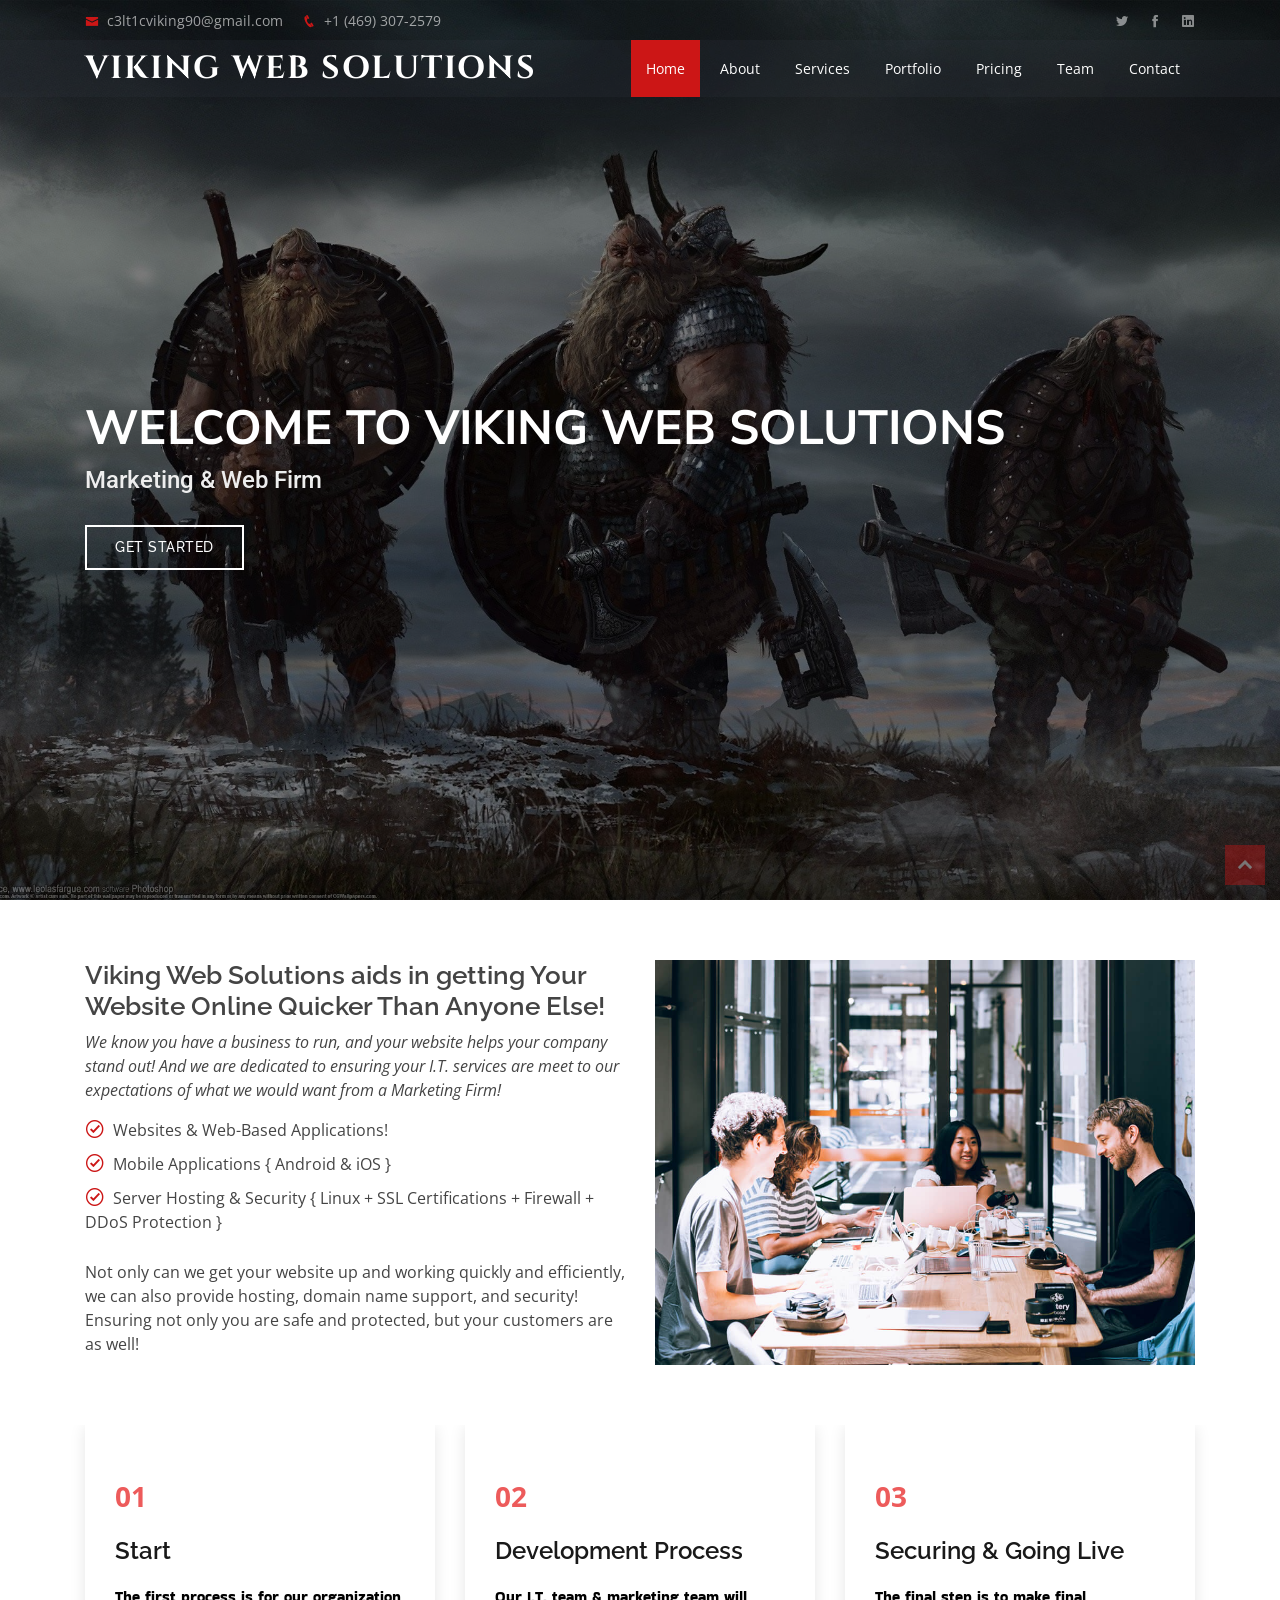
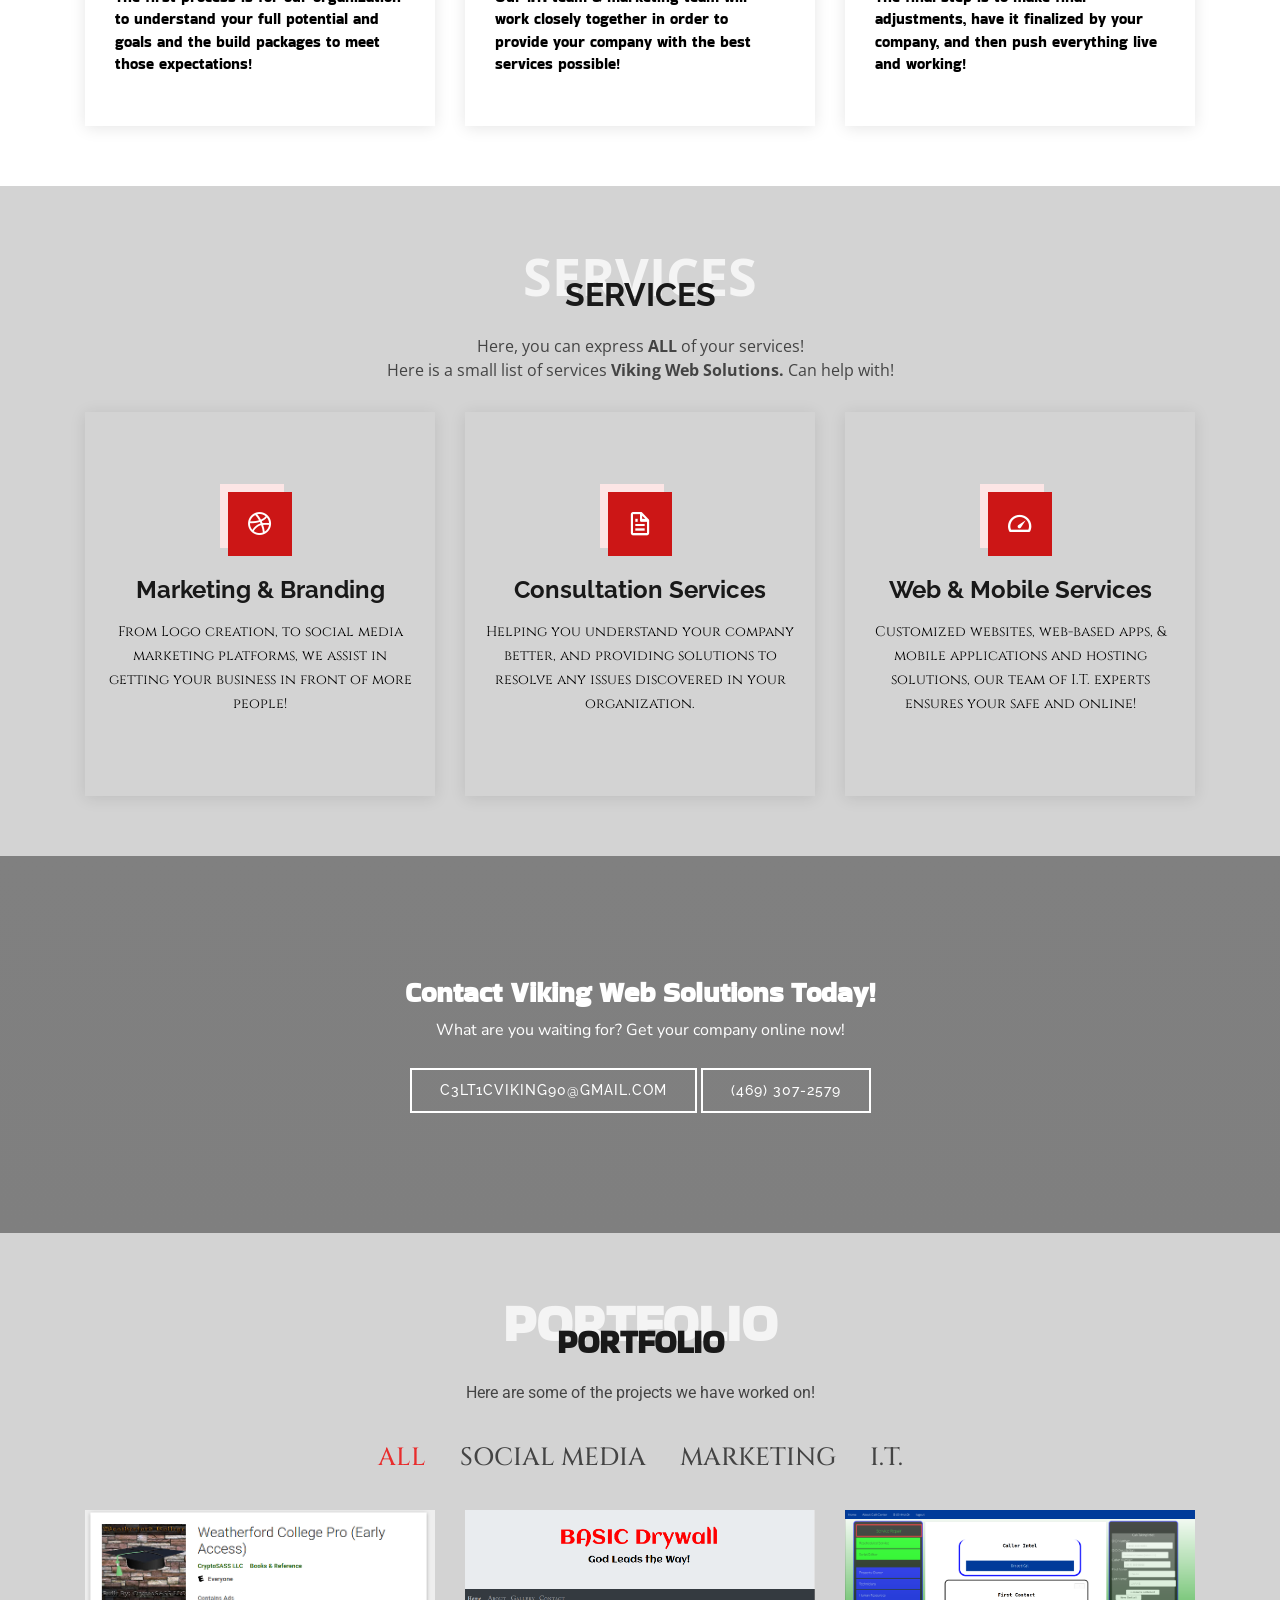
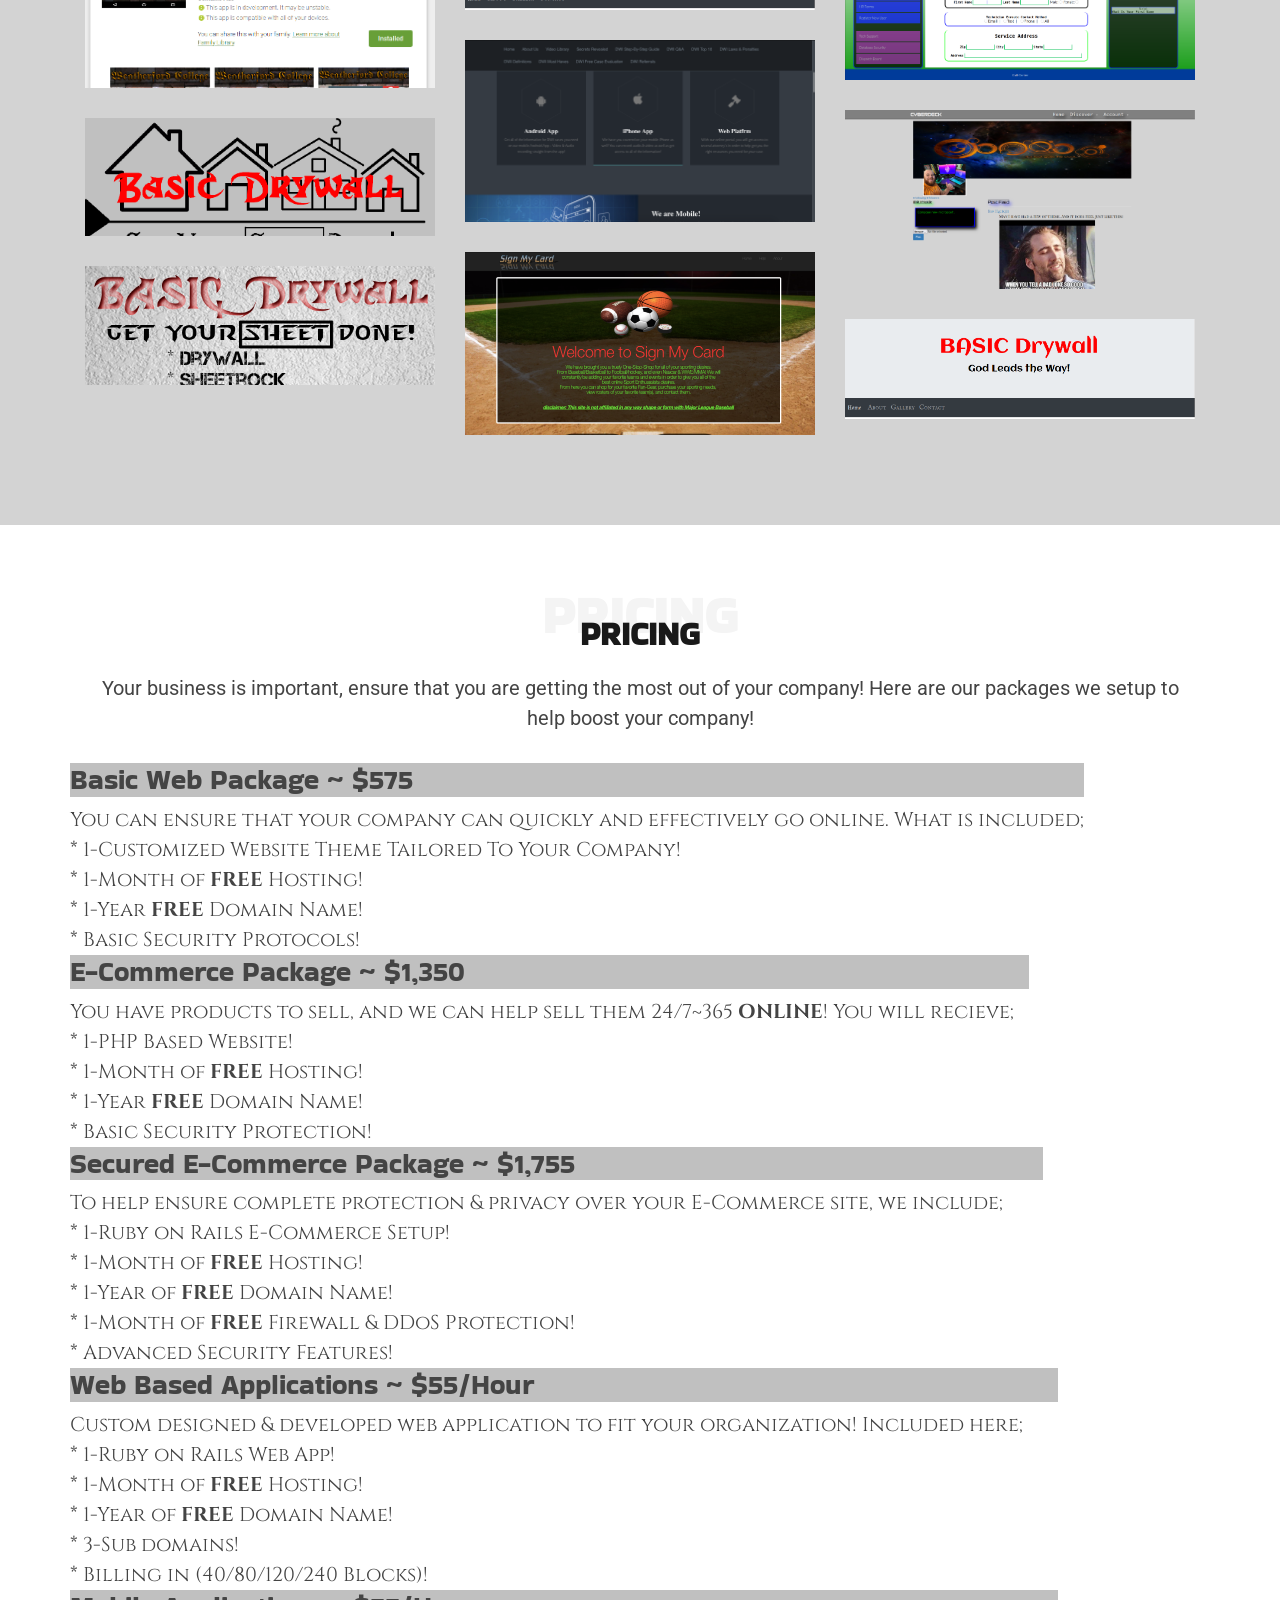
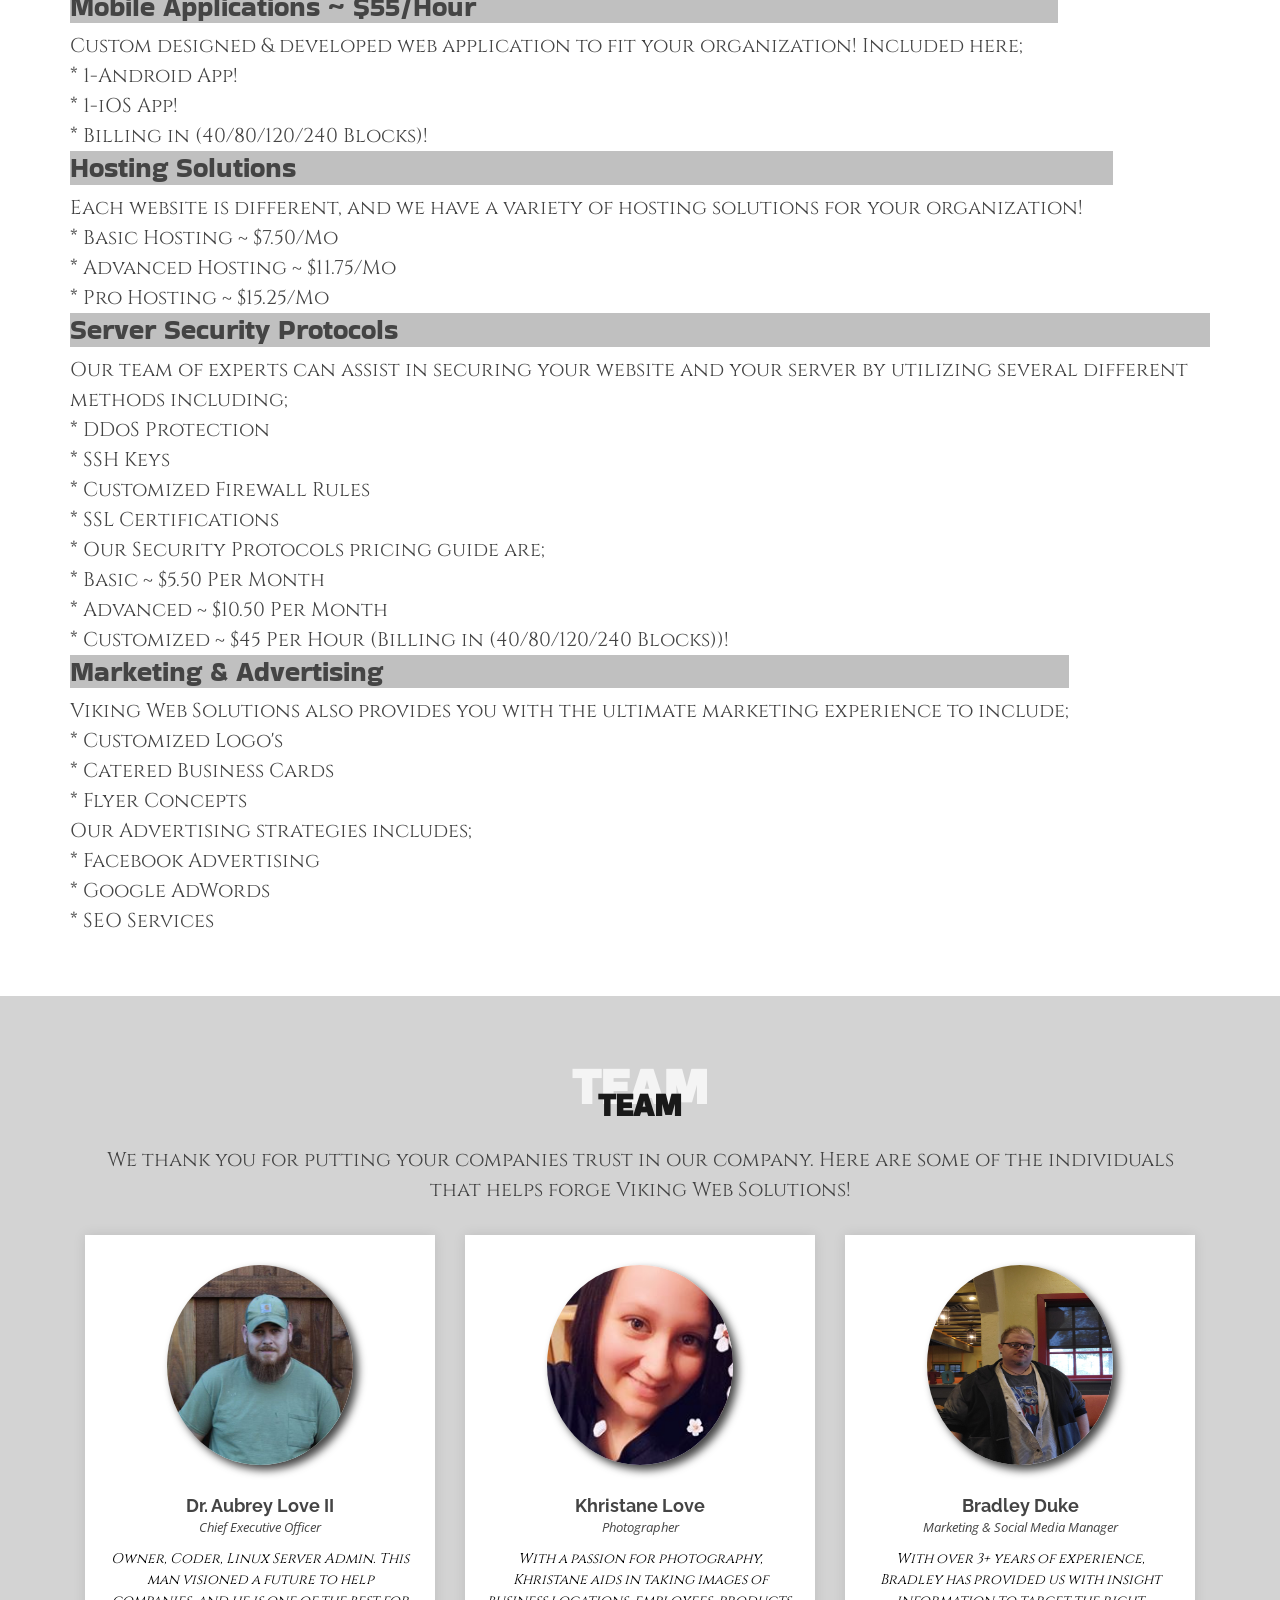
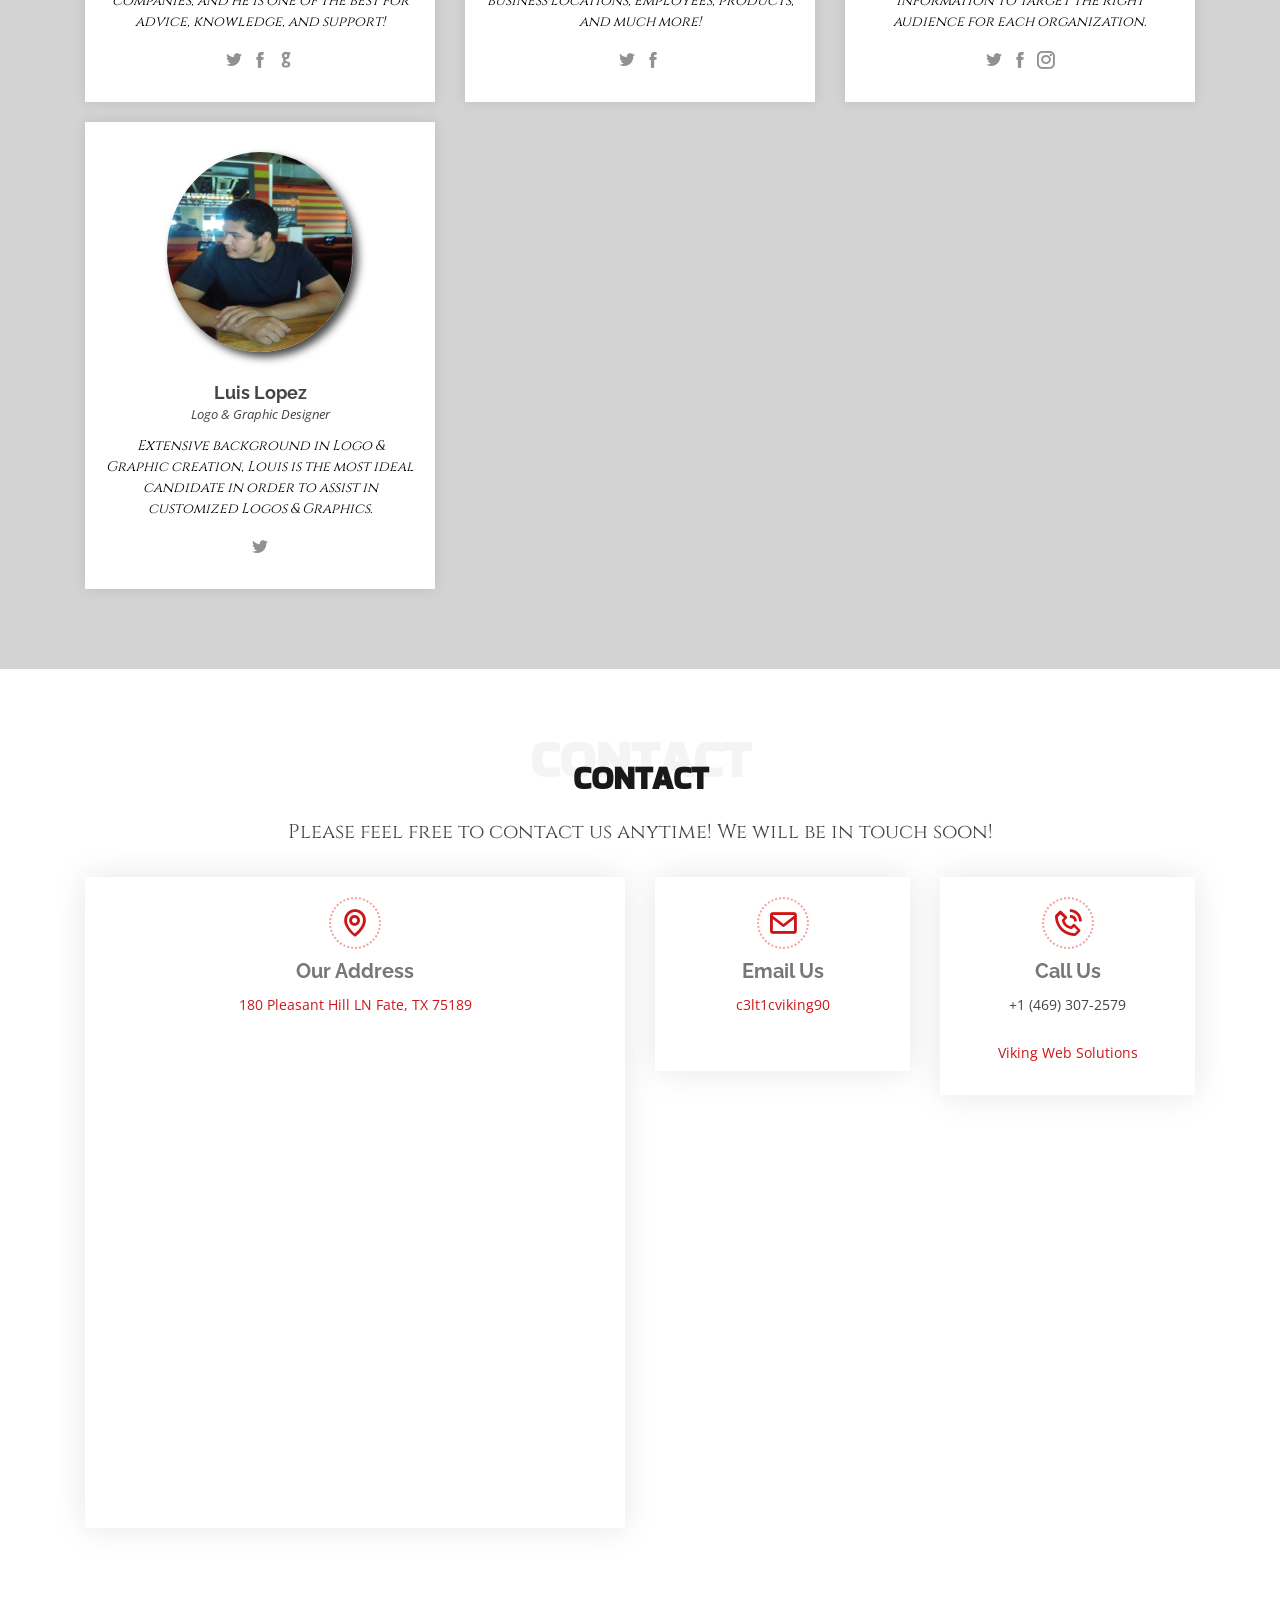
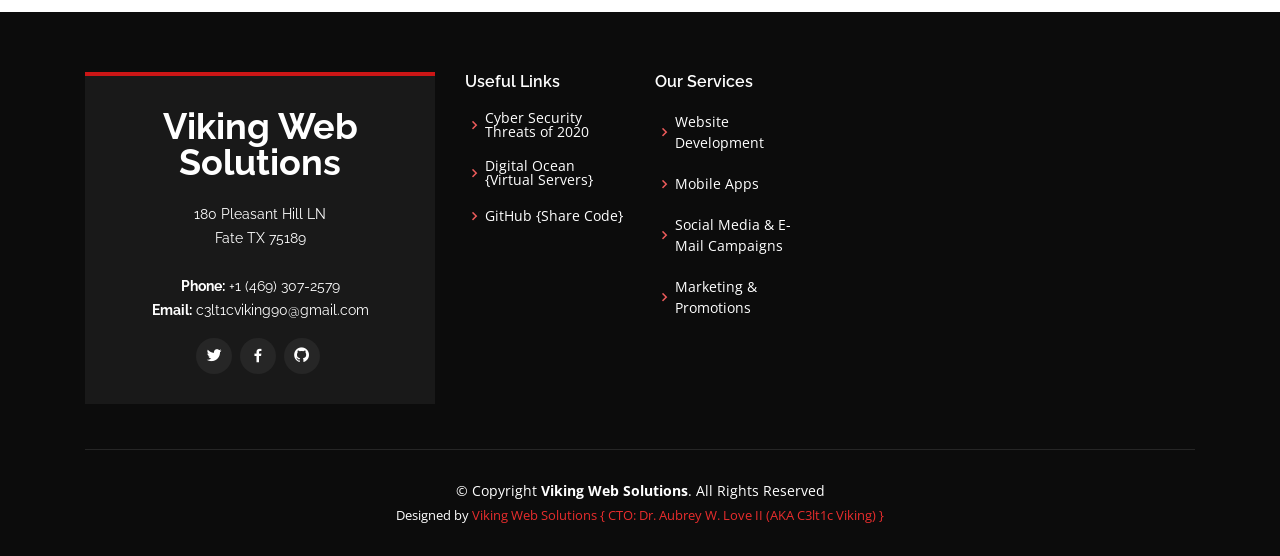
<file: index.html>
<!DOCTYPE html>
<html lang="en">

<head>
  <meta charset="utf-8">
  <meta content="width=device-width, initial-scale=1.0" name="viewport">
  <link rel="preconnect" href="https://fonts.googleapis.com">
  <link rel="preconnect" href="https://fonts.gstatic.com" crossorigin>
  <link href="https://fonts.googleapis.com/css2?family=Bakbak+One&family=Cinzel&family=Nunito+Sans&family=Roboto&display=swap" rel="stylesheet">
  <title>Viking Web Solutions</title>
  <meta content="" name="Helping companies learn & grow by means of Websites, Mobile Apps, Consultation, Social Media & Marketing Campaigns.">
  <meta content="" name="Websites, WebDev, webdev, webdeveloper, e-commerce, social, media, social media, consulting, consultant, consultation, marketing, promotion, business, company, forbes 500, hosting, security, cyber, cyber security, web hosting, server security">
  <!-- Global site tag (gtag.js) - Google Analytics -->
  <script async src="https://www.googletagmanager.com/gtag/js?id=G-9MG7B60FEN"></script>
  <script>
    window.dataLayer = window.dataLayer || [];
    function gtag(){dataLayer.push(arguments);}
    gtag('js', new Date());

    gtag('config', 'G-9MG7B60FEN');
  </script>

  <!-- Favicons -->
  <link href="assets/img/favicon.ico" rel="icon">
  <link href="assets/img/favicon.ico" rel="apple-touch-icon">

  <!-- Google Fonts -->
  <link href="https://fonts.googleapis.com/css?family=Open+Sans:300,300i,400,400i,600,600i,700,700i|Raleway:300,300i,400,400i,500,500i,600,600i,700,700i|Poppins:300,300i,400,400i,500,500i,600,600i,700,700i" rel="stylesheet">

  <!-- Vendor CSS Files -->
  <link href="assets/vendor/bootstrap/css/bootstrap.min.css" rel="stylesheet">
  <link href="assets/vendor/icofont/icofont.min.css" rel="stylesheet">
  <link href="assets/vendor/boxicons/css/boxicons.min.css" rel="stylesheet">
  <link href="assets/vendor/venobox/venobox.css" rel="stylesheet">
  <link href="assets/vendor/owl.carousel/assets/owl.carousel.min.css" rel="stylesheet">
  <link href="assets/vendor/aos/aos.css" rel="stylesheet">

  <!-- Template Main CSS File -->
  <link href="assets/css/style.css" rel="stylesheet">
</head>

<body>

  <!-- ======= Top Bar ======= -->
  <div id="topbar" class="d-none d-lg-flex align-items-center fixed-top ">
    <div class="container d-flex">
      <div class="contact-info mr-auto">
        <i class="icofont-envelope"></i> <a href="mailto:c3lt1cviking90@gmail.com">c3lt1cviking90@gmail.com</a>
        <i class="icofont-phone"></i> +1 (469) 307-2579
      </div>
      <div class="social-links">
        <a href="https://twitter.com/VikingWebs" class="twitter"><i class="icofont-twitter"></i></a>
        <a href="https://www.facebook.com/VikingWebSolutions" class="facebook"><i class="icofont-facebook"></i></a>
        <a href="https://www.linkedin.com/in/aubrey-love-97ba02227/" class="linkedin"><i class="icofont-linkedin"></i></a>
      </div>
    </div>
  </div>

  <!-- ======= Header ======= -->
  <header id="header" class="fixed-top ">
    <div class="container d-flex align-items-center">

      <h1 class="logo mr-auto" style="font-family: 'Cinzel', serif;"><a href="index.html">Viking Web Solutions</a></h1>

      <nav class="nav-menu d-none d-lg-block">
        <ul>
          <li class="active"><a href="#hero">Home</a></li>
          <li><a href="#about">About</a></li>
          <li><a href="#services">Services</a></li>
          <li><a href="#portfolio">Portfolio</a></li>
          <li><a href="#pricing">Pricing</a></li>
          <li><a href="#team">Team</a></li>
          <li><a href="#contact">Contact</a></li>

        </ul>
      </nav><!-- .nav-menu -->

    </div>
  </header><!-- End Header -->

  <!-- ======= Hero Section ======= -->
  <section id="hero" class="d-flex align-items-center">
    <div class="container position-relative" data-aos="fade-up" data-aos-delay="500">
      <h1 style="font-family: 'Nunito Sans', sans-serif;">Welcome to Viking Web Solutions</h1>
      <h2 style="font-family: 'Roboto', sans-serif;">Marketing & Web Firm</h2>
      <a href="#about" class="btn-get-started scrollto">Get Started</a>
    </div>
  </section><!-- End Hero -->

  <main id="main">

    <!-- ======= About Section ======= -->
    <section id="about" class="about">
      <div class="container">

        <div class="row">
          <div class="col-lg-6 order-1 order-lg-2" data-aos="fade-left">
            <img src="assets/img/about.jpg" class="img-fluid" alt="">
          </div>
          <div class="col-lg-6 pt-4 pt-lg-0 order-2 order-lg-1 content" data-aos="fade-right">
            <h3>Viking Web Solutions aids in getting Your Website Online Quicker Than Anyone Else!</h3>
            <p class="font-italic">
              We know you have a business to run, and your website helps your company stand out! And we are dedicated
              to ensuring your I.T. services are meet to our expectations of what we would want from a Marketing Firm!
            </p>
            <ul>
              <li><i class="icofont-check-circled"></i> Websites & Web-Based Applications!</li>
              <li><i class="icofont-check-circled"></i> Mobile Applications { Android & iOS }</li>
              <li><i class="icofont-check-circled"></i> Server Hosting & Security { Linux + SSL Certifications + Firewall + DDoS Protection }</li>
            </ul>
            <p>
              Not only can we get your website up and working quickly and efficiently, we can also provide hosting, domain name support, and security!
              Ensuring not only you are safe and protected, but your customers are as well!
            </p>
          </div>
        </div>

      </div>
    </section><!-- End About Section -->

    <!-- ======= Why Us Section ======= -->
    <section id="why-us" class="why-us">
      <div class="container">

        <div class="row">

          <div class="col-lg-4" data-aos="fade-up">
            <div class="box">
              <span>01</span>
              <h4>Start</h4>
              <p style="color: #000; font-family: 'Bakbak One', cursive;">The first process is for our organization to understand your full potential and goals and the build packages to meet those expectations!</p>
            </div>
          </div>

          <div class="col-lg-4 mt-4 mt-lg-0" data-aos="fade-up" data-aos-delay="150">
            <div class="box">
              <span>02</span>
              <h4>Development Process</h4>
              <p style="color: #000; font-family: 'Bakbak One', cursive;">Our I.T. team &amp; marketing team will work closely together in order to provide your company with the best services possible!</p>
            </div>
          </div>

          <div class="col-lg-4 mt-4 mt-lg-0" data-aos="fade-up" data-aos-delay="300">
            <div class="box">
              <span>03</span>
              <h4> Securing &amp; Going Live</h4>
              <p style="color: #000; font-family: 'Bakbak One', cursive;">The final step is to make final adjustments, have it finalized by your company, and then push everything live and working!</p>
            </div>
          </div>

        </div>

      </div>
    </section><!-- End Why Us Section -->



    <!-- ======= Services Section ======= -->
    <section id="services" class="services" style="background-color: lightgray">
      <div class="container">

        <div class="section-title">
          <span>Services</span>
          <h2>Services</h2>
          <p>Here, you can express <strong>ALL</strong> of your services! <br/> Here is a small list of services <strong>Viking Web Solutions.</strong> Can help with!</p>
        </div>

        <div class="row">
          <div class="col-lg-4 col-md-6 d-flex align-items-stretch" data-aos="fade-up">
            <div class="icon-box">
              <div class="icon"><i class="bx bxl-dribbble"></i></div>
              <h4><a href="">Marketing &amp; Branding</a></h4>
              <p style="color: #000; font-family: 'Cinzel', serif;">From Logo creation, to social media marketing platforms, we assist in getting your business in front of more people!</p>
            </div>
          </div>

          <div class="col-lg-4 col-md-6 d-flex align-items-stretch mt-4 mt-md-0" data-aos="fade-up" data-aos-delay="150">
            <div class="icon-box">
              <div class="icon"><i class="bx bx-file"></i></div>
              <h4><a href="">Consultation Services</a></h4>
              <p style="color: #000; font-family: 'Cinzel', serif;">Helping you understand your company better, and providing solutions to resolve any issues discovered in your organization.</p>
            </div>
          </div>

          <div class="col-lg-4 col-md-6 d-flex align-items-stretch mt-4 mt-lg-0" data-aos="fade-up" data-aos-delay="300">
            <div class="icon-box">
              <div class="icon"><i class="bx bx-tachometer"></i></div>
              <h4><a href="">Web &amp; Mobile Services</a></h4>
              <p style="color: #000; font-family: 'Cinzel', serif;">Customized websites, web-based apps, &amp; mobile applications and hosting solutions, our team of I.T. experts ensures your safe and online!</p>
            </div>
          </div>
        </div>

      </div>
    </section><!-- End Services Section -->

    <!-- ======= Cta Section ======= -->
    <section id="cta" class="cta">
      <div class="container" data-aos="zoom-in">

        <div class="text-center">
          <h3 style="font-family: 'Bakbak One', cursive;">Contact <strong>Viking Web Solutions</strong> Today!</h3>
          <p style="font-family: 'Nunito Sans', sans-serif;"> What are you waiting for? Get your company online now!</p>
          <a class="cta-btn" href="mailto:c3lt1cviking90@gmail.com" target="_blank">c3lt1cviking90@gmail.com</a>
          <a class="cta-btn" href="tel:4693072579">(469) 307-2579</a>
        </div>

      </div>
    </section><!-- End Cta Section -->

    <!-- ======= Portfolio Section ======= -->
    <section id="portfolio" class="portfolio" style="background-color: lightgray">
      <div class="container">

        <div class="section-title">
          <span style="font-family: 'Bakbak One', cursive;">Portfolio</span>
          <h2 style="font-family: 'Bakbak One', cursive;">Portfolio</h2>
          <p style="font-family: 'Roboto', sans-serif;">Here are some of the projects we have worked on!</p>
        </div>

        <div class="row" data-aos="fade-up">
          <div class="col-lg-12 d-flex justify-content-center">
            <ul id="portfolio-flters">
              <li data-filter="*" class="filter-active" style="font-family: 'Cinzel', serif; font-size: 25px;">All</li>
              <li data-filter=".filter-app" style="font-family: 'Cinzel', serif; font-size: 25px;">Social Media</li>
              <li data-filter=".filter-card" style="font-family: 'Cinzel', serif; font-size: 25px;">Marketing</li>
              <li data-filter=".filter-web" style="font-family: 'Cinzel', serif; font-size: 25px;">I.T.</li>
            </ul>
          </div>
        </div>

        <div class="row portfolio-container" data-aos="fade-up" data-aos-delay="150">

          <div class="col-lg-4 col-md-6 portfolio-item filter-web">
            <img src="assets/img/portfolio/wc_app.png" class="img-fluid" alt="">
            <div class="portfolio-info">
              <h4><a href="" target="_blank">Weatherford College</a></h4>
              <p>Mobile App: Basic (Informational {Android Studio})</p>
              <a href="assets/img/portfolio/wc_app.png" data-gall="portfolioGallery" class="venobox preview-link" title="App 1"><i class="bx bx-plus"></i></a>
            </div>
          </div>

          <div class="col-lg-4 col-md-6 portfolio-item filter-web">
            <img src="assets/img/portfolio/basic.png" class="img-fluid" alt="">
            <div class="portfolio-info">
              <h4><a href="https://www.basic-drywall.com" target="_blank">BASIC-Drywall</a></h4>
              <p>Web: Basic (Informational {HTML5})</p>
              <a href="assets/img/portfolio/basic.png" data-gall="portfolioGallery" class="venobox preview-link" title="Web 3"><i class="bx bx-plus"></i></a>
              <a href="https://www.basic-drywall.com" target="_blank" class="details-link" title="More Details"><i class="bx bx-link"></i></a>
            </div>
          </div>

          <div class="col-lg-4 col-md-6 portfolio-item filter-web">
            <img src="assets/img/expertware.png" class="img-fluid" alt="">
            <div class="portfolio-info">
              <h4><a href="https://rocky-dawn-56916.herokuapp.com/" target="_blank">ExpertWare</a></h4>
              <p>Web App: Ruby on Rails Application</p>
              <a href="assets/img/expertware.png" data-gall="portfolioGallery" class="venobox preview-link" title="Web 4"><i class="bx bx-plus"></i></a>
              <a href="https://rocky-dawn-56916.herokuapp.com/" target="_blank" class="details-link" title="More Details"><i class="bx bx-link"></i></a>
            </div>
          </div>

          <div class="col-lg-4 col-md-6 portfolio-item filter-web">
            <img src="assets/img/portfolio/diydwi.png" class="img-fluid" alt="">
            <div class="portfolio-info">
              <h4><a href="https://dev.infotechnologist.biz/h3x_v1p3r/DIYDWI/" target="_blank">DIYDWI</h4>
              <p>Web: Basic (Informational {PhP})</p>
              <a href="assets/img/portfolio/diydwi.png" data-gall="portfolioGallery" class="venobox preview-link" title="App 2"><i class="bx bx-plus"></i></a>
              <a href="https://dev.infotechnologist.biz/h3x_v1p3r/DIYDWI/" target="_blank" class="details-link" title="More Details"><i class="bx bx-link"></i></a>
            </div>
          </div>

          <div class="col-lg-4 col-md-6 portfolio-item filter-web">
            <img src="assets/img/cyber_deck.png" class="img-fluid" alt="">
            <div class="portfolio-info">
              <h4><a href="https://cyber-deck.herokuapp.com" target="_blank">CryptoDeck</a></h4>
              <p>Social Media Site: Ruby on Rails</p>
              <a href="assets/img/crypto_deck_home.png" data-gall="portfolioGallery" class="venobox preview-link" title="Web 5"><i class="bx bx-plus"></i></a>
              <a href="https://crypto-deck.herokuapp.com/" target="_blank" class="details-link" title="More Details"><i class="bx bx-link"></i></a>
            </div>
          </div>

          <div class="col-lg-4 col-md-6 portfolio-item filter-card">
            <img src="assets/img/portfolio/basic_logo_sml.png" class="img-fluid" alt="">
            <div class="portfolio-info">
              <h4><a href="https://www.basic-drywall.com" target="_blank">BASIC-Drywall</a></h4>
              <p>Marketing: Logo Design</p>
              <a href="assets/img/portfolio/basic_logo_sml.png" data-gall="portfolioGallery" class="venobox preview-link" title="Card 2"><i class="bx bx-plus"></i></a>
              <a href="https://www.basic-drywall.com" target="_blank" class="details-link" title="More Details"><i class="bx bx-link"></i></a>
            </div>
          </div>

          <div class="col-lg-4 col-md-6 portfolio-item filter-web">
            <img src="assets/img/portfolio/smc.png" class="img-fluid" alt="">
            <div class="portfolio-info">
              <h4><a href="https://fast-oasis-89952.herokuapp.com/" target="_blank">Sign My Card</a></h4>
              <p>Web: Advanced (E-Commerce {Ruby on Rails})</p>
              <a href="assets/img/portfolio/smc.png" data-gall="portfolioGallery" class="venobox preview-link" title="Web 2"><i class="bx bx-plus"></i></a>
              <a href="https://fast-oasis-95952.herokuapp.com/" target="_blank" class="details-link" title="More Details"><i class="bx bx-link"></i></a>
            </div>
          </div>

          <div class="col-lg-4 col-md-6 portfolio-item filter-card">
            <img src="assets/img/portfolio/basic_card_sml.png" class="img-fluid" alt="">
            <div class="portfolio-info">
              <h4><a href="https://www.basic-drywall.com" target="_blank">BASIC-Drywall</a></h4>
              <p>Marketing: Business Card</p>
              <a href="assets/img/portfolio/basic_card_sml.png" data-gall="portfolioGallery" class="venobox preview-link" title="Card 1"><i class="bx bx-plus"></i></a>
              <a href="https://www.basic-drywall.com" target="_blank" class="details-link" title="More Details"><i class="bx bx-link"></i></a>
            </div>
          </div>

          <div class="col-lg-4 col-md-6 portfolio-item filter-app">
            <img src="assets/img/portfolio/basic.png" class="img-fluid" alt="">
            <div class="portfolio-info">
              <h4>BASIC-Drywall</h4>
              <p>Social Media: Consultation</p>
              <a href="assets/img/portfolio/basic.png" data-gall="portfolioGallery" class="venobox preview-link" title="Card 3"><i class="bx bx-plus"></i></a>
              <a href="https://www.basic-drywall.com" target="_blank" class="details-link" title="More Details"><i class="bx bx-link"></i></a>
            </div>
          </div>

        </div>

      </div>
    </section><!-- End Portfolio Section -->

    <!-- ======= Pricing Section ======= -->
    <section id="pricing" class="pricing">
      <div class="container">

        <div class="section-title">
          <span style="font-family: 'Bakbak One', cursive">Pricing</span>
          <h2 style="font-family: 'Bakbak One', cursive">Pricing</h2>
          <p style="font-family: 'Roboto', sans-serif; font-size: 20px;">Your business is important, ensure that you are getting the most out of your company! Here are our packages we setup to help boost your company!</p>
          <!-- Buy Now Button -->
          <!--<button class="btn btn-success btn-large"><a href="#" style="color: #FFF;">Order Now!</a></button>-->
        </div>

        <div class="row">

          <div class="panel panel-default">
            <div class="panel-heading">
              <h3 class="panel-title" style="background-color: #C0C0C0; font-family: 'Bakbak One', cursive;">Basic Web Package ~ $575</h3>
            </div>
            <div class="panel-body" style="font-family: 'Cinzel', serif; font-size: 20px;">
              You can ensure that your company can quickly and effectively go online. What is included;<br/>
              * 1-Customized Website Theme Tailored To Your Company!<br/>
              * 1-Month of <strong>FREE</strong> Hosting!<br/>
              * 1-Year <strong>FREE</strong> Domain Name!<br/>
              * Basic Security Protocols!
            </div>
          </div>

          <div class="panel panel-default">
            <div class="panel-heading">
              <h3 class="panel-title" style="background-color: #C0C0C0; font-family: 'Bakbak One', cursive;">E-Commerce Package ~ $1,350</h3>
            </div>
            <div class="panel-body" style="font-family: 'Cinzel', serif; font-size: 20px;">
              You have products to sell, and we can help sell them 24/7~365 <strong>ONLINE</strong>! You will recieve;&nbsp;&nbsp;&nbsp;<br/>
              * 1-PHP Based Website!<br/>
              * 1-Month of <strong>FREE</strong> Hosting!<br/>
              * 1-Year <strong>FREE</strong> Domain Name!<br/>
              * Basic Security Protection!
            </div>
          </div>

          <div class="panel panel-default">
            <div class="panel-heading">
              <h3 class="panel-title" style="background-color: #C0C0C0; font-family: 'Bakbak One', cursive;">Secured E-Commerce Package ~ $1,755</h3>
            </div>
            <div class="panel-body" style="font-family: 'Cinzel', serif; font-size: 20px;">
              To help ensure complete protection &amp; privacy over your E-Commerce site, we include;&nbsp;&nbsp;&nbsp;&nbsp;&nbsp;&nbsp;&nbsp;&nbsp;<br/>
              * 1-Ruby on Rails E-Commerce Setup!<br/>
              * 1-Month of <strong>FREE</strong> Hosting!<br/>
              * 1-Year of <strong>FREE</strong> Domain Name!<br/>
              * 1-Month of <strong>FREE</strong> Firewall &amp; DDoS Protection!<br/>
              * Advanced Security Features!
            </div>
          </div>

          <div class="panel panel-default">
            <div class="panel-heading">
              <h3 class="panel-title" style="background-color: #C0C0C0; font-family: 'Bakbak One', cursive;">Web Based Applications ~ $55/Hour</h3>
            </div>
            <div class="panel-body" style="font-family: 'Cinzel', serif; font-size: 20px;">
              Custom designed &amp; developed web application to fit your organization! Included here;&nbsp;&nbsp;&nbsp;&nbsp;&nbsp;&nbsp;&nbsp;<br/>
              * 1-Ruby on Rails Web App!<br/>
              * 1-Month of <strong>FREE</strong> Hosting!<br/>
              * 1-Year of <strong>FREE</strong> Domain Name!<br/>
              * 3-Sub domains!<br/>
              * Billing in (40/80/120/240 Blocks)!
            </div>
          </div>

          <div class="panel panel-default">
            <div class="panel-heading">
              <h3 class="panel-title" style="background-color: #C0C0C0; font-family: 'Bakbak One', cursive;">Mobile Applications ~ $55/Hour</h3>
            </div>
            <div class="panel-body" style="font-family: 'Cinzel', serif; font-size: 20px;">
              Custom designed &amp; developed web application to fit your organization! Included here;&nbsp;&nbsp;&nbsp;&nbsp;&nbsp;&nbsp;&nbsp;<br/>
              * 1-Android App!<br/>
              * 1-iOS App!<br/>
              * Billing in (40/80/120/240 Blocks)!<br/>
            </div>
          </div>

          <div class="panel panel-default">
            <div class="panel-heading">
              <h3 class="panel-title" style="background-color: #C0C0C0; font-family: 'Bakbak One', cursive;">Hosting Solutions</h3>
            </div>
            <div class="panel-body" style="font-family: 'Cinzel', serif; font-size: 20px;">
              Each website is different, and we have a variety of hosting solutions for your organization!&nbsp;&nbsp;&nbsp;&nbsp;&nbsp;&nbsp;<br/>
              * Basic Hosting ~ $7.50/Mo<br/>
              * Advanced Hosting ~ $11.75/Mo<br/>
              * Pro Hosting ~ $15.25/Mo<br/>
            </div>
          </div>

          <div class="panel panel-default">
            <div class="panel-heading">
              <h3 class="panel-title" style="background-color: #C0C0C0; font-family: 'Bakbak One', cursive;">Server Security Protocols</h3>
            </div>
            <div class="panel-body" style="font-family: 'Cinzel', serif; font-size: 20px;">
              Our team of experts can assist in securing your website and your server by utilizing several different methods including;<br/>
              * DDoS Protection<br/>
              * SSH Keys<br/>
              * Customized Firewall Rules<br/>
              * SSL Certifications<br/>
              * Our Security Protocols pricing guide are;<br/>
              * Basic ~ $5.50 Per Month<br/>
              * Advanced ~ $10.50 Per Month<br/>
              * Customized ~ $45 Per Hour (Billing in (40/80/120/240 Blocks))!<br/>
            </div>
          </div>

          <div class="panel panel-default">
            <div class="panel-heading">
              <h3 class="panel-title" style="background-color: #C0C0C0; font-family: 'Bakbak One', cursive;">Marketing &amp; Advertising</h3>
            </div>
            <div class="panel-body" style="font-family: 'Cinzel', serif; font-size: 20px;">
              Viking Web Solutions also provides you with the ultimate marketing experience to include;<br/>
              * Customized Logo's<br/>
              * Catered Business Cards<br/>
              * Flyer Concepts<br/>
              Our Advertising strategies includes;<br/>
              * Facebook Advertising<br/>
              * Google AdWords<br/>
              * SEO Services<br/>
            </div>
          </div>

        </div>
        <!-- Buy Now Button -->
        <!--<button class="btn btn-success btn-large"><a href="buy.html" style="color: #FFF;">Order Now!</a></button>-->

      </div>
    </section><!-- End Pricing Section -->

    <!-- ======= Team Section ======= -->
    <section id="team" class="team" style="background-color: lightgray">
      <div class="container">

        <div class="section-title">
          <span style="font-family: 'Bakbak One', cursive;">Team</span>
          <h2 style="font-family: 'Bakbak One', cursive;">Team</h2>
          <p style="font-family: 'Cinzel', serif; font-size: 20px;">We thank you for putting your companies trust in our company. Here are some of the individuals that helps forge Viking Web Solutions!</p>
        </div>

        <div class="row">
          <div class="col-lg-4 col-md-6 d-flex align-items-stretch" data-aos="zoom-in">
            <div class="member">
              <img src="assets/img/aubrey.jpg" style="height: 200px; width: 200px; box-shadow: 5px 5px 8px;" alt="Dr. Aubrey Love II {AKA C3lt1c Viking}">
              <h4>Dr. Aubrey Love II</h4>
              <span>Chief Executive Officer</span>
              <p style="font-family: 'Cinzel', serif; color: #000;">
                Owner, Coder, Linux Server Admin. This man visioned a future to help companies, and he is one of the best for advice, knowledge, and support!
              </p>
              <div class="social">
                <a href="https://twitter.com/VikingWebs" target="_blank"><i class="icofont-twitter"></i></a>
                <a href="https://www.facebook.com/profile.php?id=100075628515202" target="_blank"><i class="icofont-facebook"></i></a>
                <a href="https://github.com/VikingWebSolutions" target="_blank"><i class="icofont-github"></i></a>
              </div>
            </div>
          </div>

          <div class="col-lg-4 col-md-6 d-flex align-items-stretch" data-aos="zoom-in">
            <div class="member">
              <img src="assets/img/team/khristane.jpg" alt="Khristane Love {AKA Angel}" style="height: 200px; width: 200px; box-shadow: 5px 5px 8px;">
              <h4>Khristane Love</h4>
              <span>Photographer</span>
              <p style="font-family: 'Cinzel', serif; color: #000;">
                With a passion for photography, Khristane aids in taking images of business locations, employees, products, and much more!
              </p>
              <div class="social">
                <a href="https://twitter.com/KRLove89" target="_blank"><i class="icofont-twitter"></i></a>
                <a href="https://www.facebook.com/khristane.love" target="_blank"><i class="icofont-facebook"></i></a>
              </div>
            </div>
          </div>


          <div class="col-lg-4 col-md-6 d-flex align-items-stretch" data-aos="zoom-in">
            <div class="member">
              <img src="assets/img/team/bradley.jpg" alt="Bradley Duke {AKA BradleyTheDuke}" style="height: 200px; width: 200px; box-shadow: 5px 5px 8px;">
              <h4>Bradley Duke</h4>
              <span>Marketing & Social Media Manager</span>
              <p style="font-family: 'Cinzel', serif; color: #000;">
                With over 3+ years of experience, Bradley has provided us with insight information to target the right audience for each organization.
              </p>
              <div class="social">
                <a href="https://twitter.com/bradleytheduke" target="_blank"><i class="icofont-twitter"></i></a>
                <a href="http://facebook.com/bradleytheduke" target="_blank"><i class="icofont-facebook"></i></a>
                <a href="http://instagram.com/bradleytheduke" target="_blank"><i class="icofont-instagram"></i></a>
              </div>
            </div>
          </div>


          <div class="col-lg-4 col-md-6 d-flex align-items-stretch" data-aos="zoom-in">
            <div class="member">
              <img src="assets/img/team/louis.jpg" alt="Bradley Duke {AKA BradleyTheDuke}" style="height: 200px; width: 200px; box-shadow: 5px 5px 8px;">
              <h4>Luis Lopez</h4>
              <span>Logo &amp; Graphic Designer</span>
              <p style="font-family: 'Cinzel', serif; color: #000;">
                Extensive background in Logo &amp; Graphic creation, Louis is the most ideal candidate in order to assist in customized Logos &amp; Graphics.
              </p>
              <div class="social">
                <a href="https://twitter.com/SGamer725" target="_blank"><i class="icofont-twitter"></i></a>
              </div>
            </div>
          </div>

        </div>

      </div>
    </section><!-- End Team Section -->

    <!-- ======= Contact Section ======= -->
    <section id="contact" class="contact">
      <div class="container">

        <div class="section-title">
          <span style="font-family: 'Bakbak One', cursive;">Contact</span>
          <h2 style="font-family: 'Bakbak One', cursive;">Contact</h2>
          <p style="font-family: 'Cinzel', serif; font-size: 20px;">Please feel free to contact us anytime! We will be in touch soon!</p>
        </div>

        <div class="row" data-aos="fade-up">
          <div class="col-lg-6">
            <div class="info-box mb-4">
              <i class="bx bx-map"></i>
              <h3>Our Address</h3>
              <p>
                <a href="https://goo.gl/maps/rHSLzyiBjmx4njjcA" target="_blank">180 Pleasant Hill LN Fate, TX 75189</a><br/>
                <iframe src="https://www.google.com/maps/embed?pb=!1m18!1m12!1m3!1d13395.521737235573!2d-96.37579989999999!3d32.9277571!2m3!1f0!2f0!3f0!3m2!1i1024!2i768!4f13.1!3m3!1m2!1s0x864bffda67ffa187%3A0xe1bae1b9125b4527!2s180%20Pleasant%20Hill%20Ln%2C%20Royse%20City%2C%20TX%2075189!5e0!3m2!1sen!2sus!4v1639505906312!5m2!1sen!2sus" width="100%" height="450" style="border:0;" allowfullscreen="" loading="lazy"></iframe>
              </p><br/>

            </div>
          </div>

          <div class="col-lg-3 col-md-6">
            <div class="info-box  mb-4">
              <i class="bx bx-envelope"></i>
              <h3>Email Us</h3>
              <p><a href="mailto:c3lt1cviking90@gmail.com" target="_blank">c3lt1cviking90</a></p><br/>
            </div>
          </div>


          <div class="col-lg-3 col-md-6">
            <div class="info-box  mb-4">
              <i class="bx bx-phone-call"></i>
              <h3>Call Us</h3>
              <p>+1 (469) 307-2579<p><br/>
              <a href='https://www.bark.com/en/us/company/viking-web-solutions/NPqO7/' style='margin: 10px auto;' target='_blank' class='bark-widget' data-type='pro' data-id='NPqO7' data-image='medium-navy' data-version='3.0'>Viking Web Solutions</a><script type='text/javascript' src='https://d3a1eo0ozlzntn.cloudfront.net/assets/js/frontend-v2/widgets-v2.b9c82a02a3.v2.js' defer></script>
            </div>
          </div>

        </div>

        <div class="row" data-aos="fade-up">



        </div>

      </div>
    </section><!-- End Contact Section -->

  </main><!-- End #main -->

  <!-- ======= Footer ======= -->
  <footer id="footer">
    <div class="footer-top">
      <div class="container">
        <div class="row">

          <div class="col-lg-4 col-md-6">
            <div class="footer-info">
              <h3>Viking Web Solutions</h3>
              <p>
                180 Pleasant Hill LN <br>
                Fate TX 75189<br><br>
                <strong>Phone:</strong> +1 (469) 307-2579<br>
                <strong>Email:</strong> c3lt1cviking90@gmail.com<br>
              </p>
              <div class="social-links mt-3">
                <a href="https://twitter.com/VikingWebs" target="_blank" class="twitter"><i class="bx bxl-twitter"></i></a>
                <a href="https://www.facebook.com/VikingWebSolutions" target="_blank" class="facebook"><i class="bx bxl-facebook"></i></a>
                <a href="https://github.com/VikingWebSolutions" target="_blank" class="github"><i class="bx bxl-github"></i></a>
              </div>
            </div>
          </div>

          <div class="col-lg-2 col-md-6 footer-links">
            <h4>Useful Links</h4>
            <ul>
              <li><i class="bx bx-chevron-right"></i> <a href="https://info.infoblox.com/WW-PPC-FY20-SANS-Cyber-Threat-Intell-202002-Cybersecurity-Threats.html?utm_campaign=10141684511&utm_source=google&utm_medium=cpc&utm_term=cybersecurity%20threats&utm_content=adgroupid:100647538046%20creative:437843478438%20matchtype:p%20network:g%20device:c%20position:%20placement:&ss=google&st=cybersecurity%20threats&gclid=EAIaIQobChMIusXvj6e-6gIVEdbACh11ngYtEAAYASAAEgKzkvD_BwE">Cyber Security Threats of 2020</a></li>
              <li><i class="bx bx-chevron-right"></i> <a href="https://m.do.co/c/b458ce8cc815" target="_blank">Digital Ocean {Virtual Servers}</a></li>
              <li><i class="bx bx-chevron-right"></i> <a href="http://github.com/" target="_blank">GitHub {Share Code}</a></li>
            </ul>
          </div>

          <div class="col-lg-2 col-md-6 footer-links">
            <h4>Our Services</h4>
            <ul>

              <li><i class="bx bx-chevron-right"></i> Website Development</li>
              <li><i class="bx bx-chevron-right"></i> Mobile Apps</li>
              <li><i class="bx bx-chevron-right"></i> Social Media & E-Mail Campaigns</li>
              <li><i class="bx bx-chevron-right"></i> Marketing & Promotions</li>
            </ul>
          </div>

        </div>
      </div>
    </div>

    <div class="container">
      <div class="copyright">
        &copy; Copyright <strong><span>Viking Web Solutions</span></strong>. All Rights Reserved
      </div>
      <div class="credits">
        Designed by <a href="https://github.com/VikingWebSolutions" target="_blank">Viking Web Solutions { CTO: Dr. Aubrey W. Love II (AKA C3lt1c Viking) }</a>
      </div>
    </div>
  </footer><!-- End Footer -->

  <a href="#" class="back-to-top"><i class="icofont-simple-up"></i></a>
  <div id="preloader"></div>

  <!-- Vendor JS Files -->
  <script src="assets/vendor/jquery/jquery.min.js"></script>
  <script src="assets/vendor/bootstrap/js/bootstrap.bundle.min.js"></script>
  <script src="assets/vendor/jquery.easing/jquery.easing.min.js"></script>
  <script src="assets/vendor/php-email-form/validate.js"></script>
  <script src="assets/vendor/isotope-layout/isotope.pkgd.min.js"></script>
  <script src="assets/vendor/venobox/venobox.min.js"></script>
  <script src="assets/vendor/owl.carousel/owl.carousel.min.js"></script>
  <script src="assets/vendor/aos/aos.js"></script>

  <!-- Template Main JS File -->
  <script src="assets/js/main.js"></script>

</body>

</html>
</file>
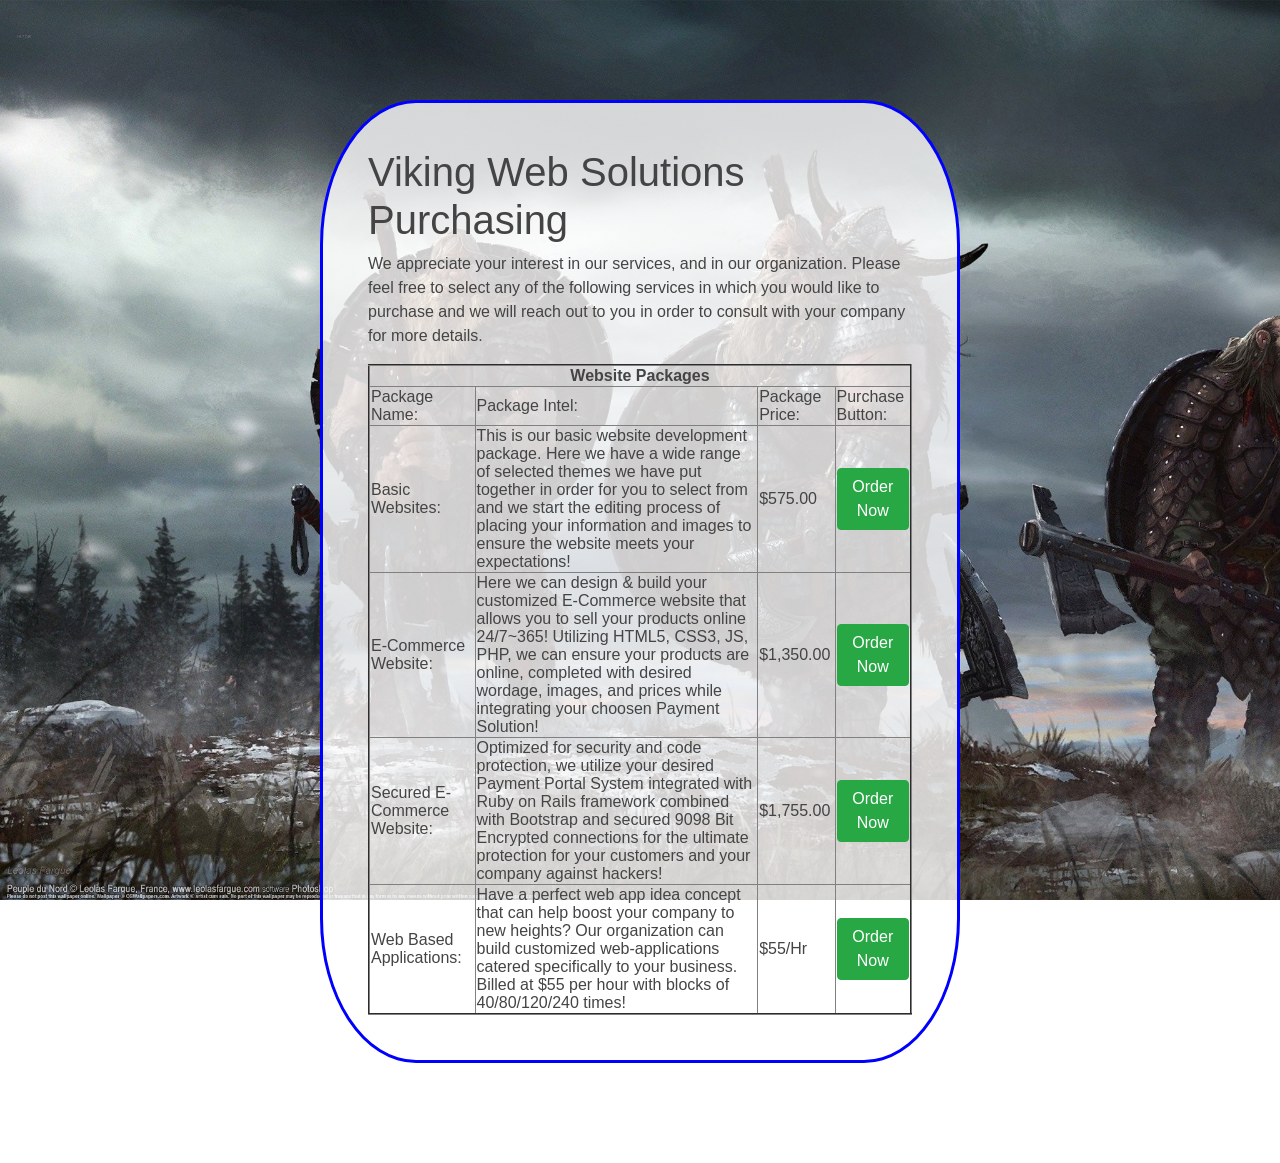
<file: buy.html>
<html>
<head>
  <title>Buy | Viking Web Solutions</title>
  <link rel="stylesheet" href="gui.css">
  <!-- Vendor CSS Files -->
  <link href="assets/vendor/bootstrap/css/bootstrap.min.css" rel="stylesheet">
  <link href="assets/vendor/icofont/icofont.min.css" rel="stylesheet">
  <link href="assets/vendor/boxicons/css/boxicons.min.css" rel="stylesheet">
  <link href="assets/vendor/venobox/venobox.css" rel="stylesheet">
  <link href="assets/vendor/owl.carousel/assets/owl.carousel.min.css" rel="stylesheet">
  <link href="assets/vendor/aos/aos.css" rel="stylesheet">

  <!-- Template Main CSS File -->
  <link href="assets/css/style.css" rel="stylesheet">
</head>
<body class="buy_body">
  <div class="buy_div">
    <h1>
      Viking Web Solutions Purchasing
    </h1>
    <p>
      We appreciate your interest in our services, and in our organization. Please feel free
      to select any of the following services in which you would like to purchase and we
      will reach out to you in order to consult with your company for more details.
    </p>
    <table border="2px" align="center">
      <tr>
        <th colspan="4" style="text-align: center;">Website Packages</th>
      </tr>
      <tr>
        <td>
          Package Name:
        </td>
        <td>
          Package Intel:
        </td>
        <td>
          Package Price:
        </td>
        <td>
          Purchase Button:
        </td>
      </tr>
      <tr>
        <td>
          Basic Websites:
        </td>
        <td>
          This is our basic website development package. Here we have a wide range of selected themes we have put together in order for you to select from and we start the editing process of placing your information and images to ensure the website meets your expectations!
        </td>
        <td>
          $575.00
        </td>
        <td>
          <button class="btn btn-success btn-large">Order Now</button>
        </td>
      </tr>
      <tr>
        <td>
          E-Commerce Website:
        </td>
        <td>
          Here we can design & build your customized E-Commerce website that allows you to sell your products online 24/7~365! Utilizing HTML5, CSS3, JS, PHP, we can ensure your products are online, completed with desired wordage, images, and prices while integrating your choosen Payment Solution!
        </td>
        <td>
          $1,350.00
        </td>
        <td>
          <button class="btn btn-success btn-large">Order Now</button>
        </td>
      </tr>
      <tr>
        <td>
          Secured E-Commerce Website:
        </td>
        <td>
          Optimized for security and code protection, we utilize your desired Payment Portal System integrated with Ruby on Rails framework combined with Bootstrap and secured 9098 Bit Encrypted connections for the ultimate protection for your customers and your company against hackers!
        </td>
        <td>
          $1,755.00
        </td>
        <td>
          <button class="btn btn-success btn-large">Order Now</button>
        </td>
      </tr>
      <tr>
        <td>
          Web Based Applications:
        </td>
        <td>
          Have a perfect web app idea concept that can help boost your company to new heights? Our organization can build customized web-applications catered specifically to your business. Billed at $55 per hour with blocks of 40/80/120/240 times!
        </td>
        <td>
          $55/Hr
        </td>
        <td>
          <button class="btn btn-success btn-large">Order Now</button>
        </td>
      </tr>
    </table>
</body>
</html>
</file>
<file: assets/vendor/venobox/venobox.css>
/* ------ venobox.css --------*/
.vbox-overlay *, .vbox-overlay *:before, .vbox-overlay *:after{
    -webkit-backface-visibility: hidden;
    -webkit-box-sizing:border-box;
    -moz-box-sizing:border-box;
    box-sizing:border-box;
}
.vbox-overlay * { 
    -webkit-backface-visibility: visible;
    backface-visibility: visible;
}
.vbox-overlay{
    display: -webkit-flex;
    display: flex;
    -webkit-flex-direction: column;
    flex-direction: column;
    -webkit-justify-content: center;
    justify-content: center;
    -webkit-align-items: center;
    align-items: center;
    position: fixed;
    left: 0;
    top: 0;
    bottom: 0;
    right: 0;
    z-index: 999999;
}

/* ----- navigation ----- */
.vbox-title{
    width: 100%;
    height: 40px;
    float: left;
    text-align: center;
    line-height: 28px;
    font-size: 12px;
    padding: 6px 50px;
    overflow: hidden;
    position: fixed;
    display: none;
    left: 0;
    z-index: 89;
}
.vbox-close{
    cursor: pointer;
    position: fixed;
    top: -1px;
    right: 0;
    width: 50px;
    height: 40px;
    padding: 6px;
    display: block;
    background-position:10px center;
    overflow: hidden;
    font-size: 24px;
    line-height: 1;
    text-align: center;
    z-index: 99;
}
.vbox-left{
    cursor: pointer;
    position: fixed;
    left: 0;
    height: 40px;
    overflow: hidden;
    line-height: 28px;
    font-size: 12px;
    z-index: 99;
    display: flex;
    align-items:center;
}
.vbox-num{
    display: inline-block;
    margin: 6px 0 6px 15px;
}
/* ----- Social share ----- */
.vbox-share{
    line-height: 28px;
    font-size: 12px;
    overflow: hidden;
    position: fixed;
    left: 0;
    z-index: 98;
    display: flex;
    align-items:center;
    justify-content: center;
    width: 100%;
    text-align: center;
}
.vbox-share svg{
    max-height: 28px;
    width: 28px;
    z-index: 10;
    margin-left: 12px;
    margin-top: 6px;
    margin-bottom: 6px;
    vertical-align: middle;
}


/* ----- navigation ARROWS ----- */
.vbox-next, .vbox-prev{
    position: fixed;
    top: 50%;
    margin-top: -15px;
    overflow: hidden;
    cursor: pointer;
    display: block;
    width: 45px;
    height: 45px;
    z-index: 99;
}
.vbox-next span, .vbox-prev span{
    position: relative;
    width: 20px;
    height: 20px;
    border: 2px solid transparent;
    border-top-color: #B6B6B6;
    border-right-color: #B6B6B6;
    text-indent: -100px;
    position: absolute;
    top: 8px;
    display: block;
}
.vbox-prev{
    left: 15px;
}
.vbox-next{
    right: 15px;
}
.vbox-prev span{
    left: 10px;
    -ms-transform: rotate(-135deg);
    -webkit-transform: rotate(-135deg);
    transform: rotate(-135deg);
}
.vbox-next span{
    -ms-transform: rotate(45deg);
    -webkit-transform: rotate(45deg);
    transform: rotate(45deg);
    right: 10px;
}
/* ------- inline window ------ */
.vbox-inline{
    width: 420px;
    height: 315px;
    height: 70vh;
    padding: 10px;
    background: #fff;
    margin: 0 auto;
    overflow: auto;
    text-align: left;
}
/* ------- Video & iFrames window ------ */
.venoframe{
    max-width: 100%;
    width: 100%;
    border: none;
    width: 100%;
    height: 260px;
    height: 70vh;
}
.venoframe.vbvid{
    height: 260px;
}
@media (min-width: 768px) {
    .venoframe, .vbox-inline{
        width: 90%;
        height: 360px;
        height: 70vh;
    }
    .venoframe.vbvid{
        width: 640px;
        height: 360px;
    }
}
@media (min-width: 992px) {
    .venoframe, .vbox-inline{
        max-width: 1200px;
        width: 80%;
        height: 540px;
        height: 70vh;
    }
    .venoframe.vbvid{
        width: 960px;
        height: 540px;
    }
}
/* 
Please do NOT edit this part! 
or at least read this note: http://i.imgur.com/7C0ws9e.gif
*/
.vbox-open{
    overflow: hidden;
}
.vbox-container{
    position: absolute;
    left: 0;
    right: 0;
    top: 0;
    bottom: 0;
    overflow-x: hidden;
    overflow-y: scroll;
    overflow-scrolling: touch;
    -webkit-overflow-scrolling: touch;
    z-index: 20;
    max-height: 100%;

}

.vbox-content{
    text-align: center;
    float: left;
    width: 100%;
    position: relative;
    overflow: hidden;
    padding: 20px 4%;
}
.vbox-container img{
    max-width: 100%;
    height: auto;
}
.vbox-figlio{
    box-shadow: 0 0 12px rgba(0,0,0,0.19), 0 6px 6px rgba(0,0,0,0.23);
    max-width: 100%;
    text-align: initial;
}
img.vbox-figlio{
    -webkit-user-select: none;
-khtml-user-select: none;
-moz-user-select: none;
-o-user-select: none;
user-select: none;
}
.vbox-content.swipe-left{
    margin-left: -200px !important;
}
.vbox-content.swipe-right{
    margin-left: 200px !important;
}
.vbox-animated{
    webkit-transition: margin 300ms ease-out;
    transition: margin 300ms ease-out;
}

/* ---------- preloader ----------
 * SPINKIT 
 * http://tobiasahlin.com/spinkit/
-------------------------------- */
.sk-double-bounce,.sk-rotating-plane{width:40px;height:40px;margin:40px auto}.sk-rotating-plane{background-color:#333;-webkit-animation:sk-rotatePlane 1.2s infinite ease-in-out;animation:sk-rotatePlane 1.2s infinite ease-in-out}@-webkit-keyframes sk-rotatePlane{0%{-webkit-transform:perspective(120px) rotateX(0) rotateY(0);transform:perspective(120px) rotateX(0) rotateY(0)}50%{-webkit-transform:perspective(120px) rotateX(-180.1deg) rotateY(0);transform:perspective(120px) rotateX(-180.1deg) rotateY(0)}100%{-webkit-transform:perspective(120px) rotateX(-180deg) rotateY(-179.9deg);transform:perspective(120px) rotateX(-180deg) rotateY(-179.9deg)}}@keyframes sk-rotatePlane{0%{-webkit-transform:perspective(120px) rotateX(0) rotateY(0);transform:perspective(120px) rotateX(0) rotateY(0)}50%{-webkit-transform:perspective(120px) rotateX(-180.1deg) rotateY(0);transform:perspective(120px) rotateX(-180.1deg) rotateY(0)}100%{-webkit-transform:perspective(120px) rotateX(-180deg) rotateY(-179.9deg);transform:perspective(120px) rotateX(-180deg) rotateY(-179.9deg)}}.sk-double-bounce{position:relative}.sk-double-bounce .sk-child{width:100%;height:100%;border-radius:50%;background-color:#333;opacity:.6;position:absolute;top:0;left:0;-webkit-animation:sk-doubleBounce 2s infinite ease-in-out;animation:sk-doubleBounce 2s infinite ease-in-out}.sk-chasing-dots .sk-child,.sk-spinner-pulse,.sk-three-bounce .sk-child{background-color:#333;border-radius:100%}.sk-double-bounce .sk-double-bounce2{-webkit-animation-delay:-1s;animation-delay:-1s}@-webkit-keyframes sk-doubleBounce{0%,100%{-webkit-transform:scale(0);transform:scale(0)}50%{-webkit-transform:scale(1);transform:scale(1)}}@keyframes sk-doubleBounce{0%,100%{-webkit-transform:scale(0);transform:scale(0)}50%{-webkit-transform:scale(1);transform:scale(1)}}.sk-wave{margin:40px auto;width:50px;height:40px;text-align:center;font-size:10px}.sk-wave .sk-rect{background-color:#333;height:100%;width:6px;display:inline-block;-webkit-animation:sk-waveStretchDelay 1.2s infinite ease-in-out;animation:sk-waveStretchDelay 1.2s infinite ease-in-out}.sk-wave .sk-rect1{-webkit-animation-delay:-1.2s;animation-delay:-1.2s}.sk-wave .sk-rect2{-webkit-animation-delay:-1.1s;animation-delay:-1.1s}.sk-wave .sk-rect3{-webkit-animation-delay:-1s;animation-delay:-1s}.sk-wave .sk-rect4{-webkit-animation-delay:-.9s;animation-delay:-.9s}.sk-wave .sk-rect5{-webkit-animation-delay:-.8s;animation-delay:-.8s}@-webkit-keyframes sk-waveStretchDelay{0%,100%,40%{-webkit-transform:scaleY(.4);transform:scaleY(.4)}20%{-webkit-transform:scaleY(1);transform:scaleY(1)}}@keyframes sk-waveStretchDelay{0%,100%,40%{-webkit-transform:scaleY(.4);transform:scaleY(.4)}20%{-webkit-transform:scaleY(1);transform:scaleY(1)}}.sk-wandering-cubes{margin:40px auto;width:40px;height:40px;position:relative}.sk-wandering-cubes .sk-cube{background-color:#333;width:10px;height:10px;position:absolute;top:0;left:0;-webkit-animation:sk-wanderingCube 1.8s ease-in-out -1.8s infinite both;animation:sk-wanderingCube 1.8s ease-in-out -1.8s infinite both}.sk-chasing-dots,.sk-spinner-pulse{width:40px;height:40px;margin:40px auto}.sk-wandering-cubes .sk-cube2{-webkit-animation-delay:-.9s;animation-delay:-.9s}@-webkit-keyframes sk-wanderingCube{0%{-webkit-transform:rotate(0);transform:rotate(0)}25%{-webkit-transform:translateX(30px) rotate(-90deg) scale(.5);transform:translateX(30px) rotate(-90deg) scale(.5)}50%{-webkit-transform:translateX(30px) translateY(30px) rotate(-179deg);transform:translateX(30px) translateY(30px) rotate(-179deg)}50.1%{-webkit-transform:translateX(30px) translateY(30px) rotate(-180deg);transform:translateX(30px) translateY(30px) rotate(-180deg)}75%{-webkit-transform:translateX(0) translateY(30px) rotate(-270deg) scale(.5);transform:translateX(0) translateY(30px) rotate(-270deg) scale(.5)}100%{-webkit-transform:rotate(-360deg);transform:rotate(-360deg)}}@keyframes sk-wanderingCube{0%{-webkit-transform:rotate(0);transform:rotate(0)}25%{-webkit-transform:translateX(30px) rotate(-90deg) scale(.5);transform:translateX(30px) rotate(-90deg) scale(.5)}50%{-webkit-transform:translateX(30px) translateY(30px) rotate(-179deg);transform:translateX(30px) translateY(30px) rotate(-179deg)}50.1%{-webkit-transform:translateX(30px) translateY(30px) rotate(-180deg);transform:translateX(30px) translateY(30px) rotate(-180deg)}75%{-webkit-transform:translateX(0) translateY(30px) rotate(-270deg) scale(.5);transform:translateX(0) translateY(30px) rotate(-270deg) scale(.5)}100%{-webkit-transform:rotate(-360deg);transform:rotate(-360deg)}}.sk-spinner-pulse{-webkit-animation:sk-pulseScaleOut 1s infinite ease-in-out;animation:sk-pulseScaleOut 1s infinite ease-in-out}@-webkit-keyframes sk-pulseScaleOut{0%{-webkit-transform:scale(0);transform:scale(0)}100%{-webkit-transform:scale(1);transform:scale(1);opacity:0}}@keyframes sk-pulseScaleOut{0%{-webkit-transform:scale(0);transform:scale(0)}100%{-webkit-transform:scale(1);transform:scale(1);opacity:0}}.sk-chasing-dots{position:relative;text-align:center;-webkit-animation:sk-chasingDotsRotate 2s infinite linear;animation:sk-chasingDotsRotate 2s infinite linear}.sk-chasing-dots .sk-child{width:60%;height:60%;display:inline-block;position:absolute;top:0;-webkit-animation:sk-chasingDotsBounce 2s infinite ease-in-out;animation:sk-chasingDotsBounce 2s infinite ease-in-out}.sk-chasing-dots .sk-dot2{top:auto;bottom:0;-webkit-animation-delay:-1s;animation-delay:-1s}@-webkit-keyframes sk-chasingDotsRotate{100%{-webkit-transform:rotate(360deg);transform:rotate(360deg)}}@keyframes sk-chasingDotsRotate{100%{-webkit-transform:rotate(360deg);transform:rotate(360deg)}}@-webkit-keyframes sk-chasingDotsBounce{0%,100%{-webkit-transform:scale(0);transform:scale(0)}50%{-webkit-transform:scale(1);transform:scale(1)}}@keyframes sk-chasingDotsBounce{0%,100%{-webkit-transform:scale(0);transform:scale(0)}50%{-webkit-transform:scale(1);transform:scale(1)}}.sk-three-bounce{margin:40px auto;width:80px;text-align:center}.sk-three-bounce .sk-child{width:20px;height:20px;display:inline-block;-webkit-animation:sk-three-bounce 1.4s ease-in-out 0s infinite both;animation:sk-three-bounce 1.4s ease-in-out 0s infinite both}.sk-circle .sk-child:before,.sk-fading-circle .sk-circle:before{display:block;border-radius:100%;content:'';background-color:#333}.sk-three-bounce .sk-bounce1{-webkit-animation-delay:-.32s;animation-delay:-.32s}.sk-three-bounce .sk-bounce2{-webkit-animation-delay:-.16s;animation-delay:-.16s}@-webkit-keyframes sk-three-bounce{0%,100%,80%{-webkit-transform:scale(0);transform:scale(0)}40%{-webkit-transform:scale(1);transform:scale(1)}}@keyframes sk-three-bounce{0%,100%,80%{-webkit-transform:scale(0);transform:scale(0)}40%{-webkit-transform:scale(1);transform:scale(1)}}.sk-circle{margin:40px auto;width:40px;height:40px;position:relative}.sk-circle .sk-child{width:100%;height:100%;position:absolute;left:0;top:0}.sk-circle .sk-child:before{margin:0 auto;width:15%;height:15%;-webkit-animation:sk-circleBounceDelay 1.2s infinite ease-in-out both;animation:sk-circleBounceDelay 1.2s infinite ease-in-out both}.sk-circle .sk-circle2{-webkit-transform:rotate(30deg);-ms-transform:rotate(30deg);transform:rotate(30deg)}.sk-circle .sk-circle3{-webkit-transform:rotate(60deg);-ms-transform:rotate(60deg);transform:rotate(60deg)}.sk-circle .sk-circle4{-webkit-transform:rotate(90deg);-ms-transform:rotate(90deg);transform:rotate(90deg)}.sk-circle .sk-circle5{-webkit-transform:rotate(120deg);-ms-transform:rotate(120deg);transform:rotate(120deg)}.sk-circle .sk-circle6{-webkit-transform:rotate(150deg);-ms-transform:rotate(150deg);transform:rotate(150deg)}.sk-circle .sk-circle7{-webkit-transform:rotate(180deg);-ms-transform:rotate(180deg);transform:rotate(180deg)}.sk-circle .sk-circle8{-webkit-transform:rotate(210deg);-ms-transform:rotate(210deg);transform:rotate(210deg)}.sk-circle .sk-circle9{-webkit-transform:rotate(240deg);-ms-transform:rotate(240deg);transform:rotate(240deg)}.sk-circle .sk-circle10{-webkit-transform:rotate(270deg);-ms-transform:rotate(270deg);transform:rotate(270deg)}.sk-circle .sk-circle11{-webkit-transform:rotate(300deg);-ms-transform:rotate(300deg);transform:rotate(300deg)}.sk-circle .sk-circle12{-webkit-transform:rotate(330deg);-ms-transform:rotate(330deg);transform:rotate(330deg)}.sk-circle .sk-circle2:before{-webkit-animation-delay:-1.1s;animation-delay:-1.1s}.sk-circle .sk-circle3:before{-webkit-animation-delay:-1s;animation-delay:-1s}.sk-circle .sk-circle4:before{-webkit-animation-delay:-.9s;animation-delay:-.9s}.sk-circle .sk-circle5:before{-webkit-animation-delay:-.8s;animation-delay:-.8s}.sk-circle .sk-circle6:before{-webkit-animation-delay:-.7s;animation-delay:-.7s}.sk-circle .sk-circle7:before{-webkit-animation-delay:-.6s;animation-delay:-.6s}.sk-circle .sk-circle8:before{-webkit-animation-delay:-.5s;animation-delay:-.5s}.sk-circle .sk-circle9:before{-webkit-animation-delay:-.4s;animation-delay:-.4s}.sk-circle .sk-circle10:before{-webkit-animation-delay:-.3s;animation-delay:-.3s}.sk-circle .sk-circle11:before{-webkit-animation-delay:-.2s;animation-delay:-.2s}.sk-circle .sk-circle12:before{-webkit-animation-delay:-.1s;animation-delay:-.1s}@-webkit-keyframes sk-circleBounceDelay{0%,100%,80%{-webkit-transform:scale(0);transform:scale(0)}40%{-webkit-transform:scale(1);transform:scale(1)}}@keyframes sk-circleBounceDelay{0%,100%,80%{-webkit-transform:scale(0);transform:scale(0)}40%{-webkit-transform:scale(1);transform:scale(1)}}.sk-cube-grid{width:40px;height:40px;margin:40px auto}.sk-cube-grid .sk-cube{width:33.33%;height:33.33%;background-color:#333;float:left;-webkit-animation:sk-cubeGridScaleDelay 1.3s infinite ease-in-out;animation:sk-cubeGridScaleDelay 1.3s infinite ease-in-out}.sk-cube-grid .sk-cube1{-webkit-animation-delay:.2s;animation-delay:.2s}.sk-cube-grid .sk-cube2{-webkit-animation-delay:.3s;animation-delay:.3s}.sk-cube-grid .sk-cube3{-webkit-animation-delay:.4s;animation-delay:.4s}.sk-cube-grid .sk-cube4{-webkit-animation-delay:.1s;animation-delay:.1s}.sk-cube-grid .sk-cube5{-webkit-animation-delay:.2s;animation-delay:.2s}.sk-cube-grid .sk-cube6{-webkit-animation-delay:.3s;animation-delay:.3s}.sk-cube-grid .sk-cube7{-webkit-animation-delay:0ms;animation-delay:0ms}.sk-cube-grid .sk-cube8{-webkit-animation-delay:.1s;animation-delay:.1s}.sk-cube-grid .sk-cube9{-webkit-animation-delay:.2s;animation-delay:.2s}@-webkit-keyframes sk-cubeGridScaleDelay{0%,100%,70%{-webkit-transform:scale3D(1,1,1);transform:scale3D(1,1,1)}35%{-webkit-transform:scale3D(0,0,1);transform:scale3D(0,0,1)}}@keyframes sk-cubeGridScaleDelay{0%,100%,70%{-webkit-transform:scale3D(1,1,1);transform:scale3D(1,1,1)}35%{-webkit-transform:scale3D(0,0,1);transform:scale3D(0,0,1)}}.sk-fading-circle{margin:40px auto;width:40px;height:40px;position:relative}.sk-fading-circle .sk-circle{width:100%;height:100%;position:absolute;left:0;top:0}.sk-fading-circle .sk-circle:before{margin:0 auto;width:15%;height:15%;-webkit-animation:sk-circleFadeDelay 1.2s infinite ease-in-out both;animation:sk-circleFadeDelay 1.2s infinite ease-in-out both}.sk-fading-circle .sk-circle2{-webkit-transform:rotate(30deg);-ms-transform:rotate(30deg);transform:rotate(30deg)}.sk-fading-circle .sk-circle3{-webkit-transform:rotate(60deg);-ms-transform:rotate(60deg);transform:rotate(60deg)}.sk-fading-circle .sk-circle4{-webkit-transform:rotate(90deg);-ms-transform:rotate(90deg);transform:rotate(90deg)}.sk-fading-circle .sk-circle5{-webkit-transform:rotate(120deg);-ms-transform:rotate(120deg);transform:rotate(120deg)}.sk-fading-circle .sk-circle6{-webkit-transform:rotate(150deg);-ms-transform:rotate(150deg);transform:rotate(150deg)}.sk-fading-circle .sk-circle7{-webkit-transform:rotate(180deg);-ms-transform:rotate(180deg);transform:rotate(180deg)}.sk-fading-circle .sk-circle8{-webkit-transform:rotate(210deg);-ms-transform:rotate(210deg);transform:rotate(210deg)}.sk-fading-circle .sk-circle9{-webkit-transform:rotate(240deg);-ms-transform:rotate(240deg);transform:rotate(240deg)}.sk-fading-circle .sk-circle10{-webkit-transform:rotate(270deg);-ms-transform:rotate(270deg);transform:rotate(270deg)}.sk-fading-circle .sk-circle11{-webkit-transform:rotate(300deg);-ms-transform:rotate(300deg);transform:rotate(300deg)}.sk-fading-circle .sk-circle12{-webkit-transform:rotate(330deg);-ms-transform:rotate(330deg);transform:rotate(330deg)}.sk-fading-circle .sk-circle2:before{-webkit-animation-delay:-1.1s;animation-delay:-1.1s}.sk-fading-circle .sk-circle3:before{-webkit-animation-delay:-1s;animation-delay:-1s}.sk-fading-circle .sk-circle4:before{-webkit-animation-delay:-.9s;animation-delay:-.9s}.sk-fading-circle .sk-circle5:before{-webkit-animation-delay:-.8s;animation-delay:-.8s}.sk-fading-circle .sk-circle6:before{-webkit-animation-delay:-.7s;animation-delay:-.7s}.sk-fading-circle .sk-circle7:before{-webkit-animation-delay:-.6s;animation-delay:-.6s}.sk-fading-circle .sk-circle8:before{-webkit-animation-delay:-.5s;animation-delay:-.5s}.sk-fading-circle .sk-circle9:before{-webkit-animation-delay:-.4s;animation-delay:-.4s}.sk-fading-circle .sk-circle10:before{-webkit-animation-delay:-.3s;animation-delay:-.3s}.sk-fading-circle .sk-circle11:before{-webkit-animation-delay:-.2s;animation-delay:-.2s}.sk-fading-circle .sk-circle12:before{-webkit-animation-delay:-.1s;animation-delay:-.1s}@-webkit-keyframes sk-circleFadeDelay{0%,100%,39%{opacity:0}40%{opacity:1}}@keyframes sk-circleFadeDelay{0%,100%,39%{opacity:0}40%{opacity:1}}.sk-folding-cube{margin:40px auto;width:40px;height:40px;position:relative;-webkit-transform:rotateZ(45deg);transform:rotateZ(45deg)}.sk-folding-cube .sk-cube{float:left;width:50%;height:50%;position:relative;-webkit-transform:scale(1.1);-ms-transform:scale(1.1);transform:scale(1.1)}.sk-folding-cube .sk-cube:before{content:'';position:absolute;top:0;left:0;width:100%;height:100%;background-color:#333;-webkit-animation:sk-foldCubeAngle 2.4s infinite linear both;animation:sk-foldCubeAngle 2.4s infinite linear both;-webkit-transform-origin:100% 100%;-ms-transform-origin:100% 100%;transform-origin:100% 100%}.sk-folding-cube .sk-cube2{-webkit-transform:scale(1.1) rotateZ(90deg);transform:scale(1.1) rotateZ(90deg)}.sk-folding-cube .sk-cube3{-webkit-transform:scale(1.1) rotateZ(180deg);transform:scale(1.1) rotateZ(180deg)}.sk-folding-cube .sk-cube4{-webkit-transform:scale(1.1) rotateZ(270deg);transform:scale(1.1) rotateZ(270deg)}.sk-folding-cube .sk-cube2:before{-webkit-animation-delay:.3s;animation-delay:.3s}.sk-folding-cube .sk-cube3:before{-webkit-animation-delay:.6s;animation-delay:.6s}.sk-folding-cube .sk-cube4:before{-webkit-animation-delay:.9s;animation-delay:.9s}@-webkit-keyframes sk-foldCubeAngle{0%,10%{-webkit-transform:perspective(140px) rotateX(-180deg);transform:perspective(140px) rotateX(-180deg);opacity:0}25%,75%{-webkit-transform:perspective(140px) rotateX(0);transform:perspective(140px) rotateX(0);opacity:1}100%,90%{-webkit-transform:perspective(140px) rotateY(180deg);transform:perspective(140px) rotateY(180deg);opacity:0}}@keyframes sk-foldCubeAngle{0%,10%{-webkit-transform:perspective(140px) rotateX(-180deg);transform:perspective(140px) rotateX(-180deg);opacity:0}25%,75%{-webkit-transform:perspective(140px) rotateX(0);transform:perspective(140px) rotateX(0);opacity:1}100%,90%{-webkit-transform:perspective(140px) rotateY(180deg);transform:perspective(140px) rotateY(180deg);opacity:0}}
</file>
<file: gui.css>
.buy_body
{
  background-image: url('assets/img/vikings.jpg');
  background-repeat: no-repeat;
  background-size: cover;
  background-attachment: fixed;
}

.buy_div
{
  background-color: rgba(255,255,255,0.8);
  border-radius: 15%;
  padding: 45px;
  border: 3px solid #00F;
  width: 50%;
  margin: 100px auto;
}
</file>
<file: assets/css/style.css>
/**
* Template Name: Day - v2.1.0
* Template URL: https://bootstrapmade.com/day-multipurpose-html-template-for-free/
* Author: BootstrapMade.com
* License: https://bootstrapmade.com/license/
*/

/*--------------------------------------------------------------
# General
--------------------------------------------------------------*/
body {
  font-family: "Open Sans", sans-serif;
  color: #444444;
}

a {
  color: #cc1616;
}

a:hover {
  color: #e82d2d;
  text-decoration: none;
}

h1, h2, h3, h4, h5, h6 {
  font-family: "Raleway", sans-serif;
}

/*--------------------------------------------------------------
# Back to top button
--------------------------------------------------------------*/
.back-to-top {
  position: fixed;
  display: none;
  right: 15px;
  bottom: 15px;
  z-index: 99999;
}

.back-to-top i {
  display: flex;
  align-items: center;
  justify-content: center;
  font-size: 24px;
  width: 40px;
  height: 40px;
  background: #cc1616;
  color: #fff;
  transition: all 0.4s;
}

.back-to-top i:hover {
  background: #e72323;
  color: #fff;
}

/*--------------------------------------------------------------
# Preloader
--------------------------------------------------------------*/
#preloader {
  position: fixed;
  top: 0;
  left: 0;
  right: 0;
  bottom: 0;
  z-index: 9999;
  overflow: hidden;
  background: #fff;
}

#preloader:before {
  content: "";
  position: fixed;
  top: calc(50% - 30px);
  left: calc(50% - 30px);
  border: 6px solid #cc1616;
  border-top-color: #efefef;
  border-radius: 50%;
  width: 60px;
  height: 60px;
  -webkit-animation: animate-preloader 1s linear infinite;
  animation: animate-preloader 1s linear infinite;
}

@-webkit-keyframes animate-preloader {
  0% {
    transform: rotate(0deg);
  }
  100% {
    transform: rotate(360deg);
  }
}

@keyframes animate-preloader {
  0% {
    transform: rotate(0deg);
  }
  100% {
    transform: rotate(360deg);
  }
}

/*--------------------------------------------------------------
# Disable aos animation delay on mobile devices
--------------------------------------------------------------*/
@media screen and (max-width: 768px) {
  [data-aos-delay] {
    transition-delay: 0 !important;
  }
}

/*--------------------------------------------------------------
# Top Bar
--------------------------------------------------------------*/
#topbar {
  height: 40px;
  font-size: 14px;
  transition: all 0.5s;
  color: rgba(255, 255, 255, 0.6);
}

#topbar.topbar-scrolled {
  top: -40px;
}

#topbar .contact-info a {
  line-height: 1;
  color: rgba(255, 255, 255, 0.6);
  transition: 0.3s;
}

#topbar .contact-info a:hover {
  color: #fff;
}

#topbar .contact-info i {
  color: #cc1616;
  padding-right: 4px;
}

#topbar .contact-info i.icofont-phone {
  margin-left: 15px;
}

#topbar .social-links a {
  color: rgba(255, 255, 255, 0.5);
  padding-left: 15px;
  display: inline-block;
  line-height: 1px;
  transition: 0.3s;
}

#topbar .social-links a:hover {
  color: #fff;
}

#topbar .social-links a:first-child {
  border-left: 0;
}

/*--------------------------------------------------------------
# Header
--------------------------------------------------------------*/
#header {
  background: rgba(52, 58, 64, 0.2);
  transition: all 0.5s;
  z-index: 997;
  top: 40px;
}

#header.header-scrolled {
  top: 0;
  background: rgba(0, 0, 0, 0.9);
}

#header .logo {
  font-size: 32px;
  margin: 0;
  padding: 0;
  line-height: 1;
  font-weight: 700;
  letter-spacing: 2px;
  text-transform: uppercase;
}

#header .logo a {
  color: #fff;
}

#header .logo img {
  max-height: 40px;
}

@media (max-width: 992px) {
  #header {
    top: 0;
    padding: 15px 0;
    background: transparent;
  }
  #header .logo {
    font-size: 28px;
  }
}

.header-inner-pages {
  background: rgba(0, 0, 0, 0.9) !important;
}

/*--------------------------------------------------------------
# Navigation Menu
--------------------------------------------------------------*/
/* Desktop Navigation */
.nav-menu ul {
  margin: 0;
  padding: 0;
  list-style: none;
}

.nav-menu > ul {
  display: flex;
}

.nav-menu > ul > li {
  position: relative;
  white-space: nowrap;
  padding: 18px 15px;
  margin-left: 5px;
  transition: 0.3s;
}

.nav-menu a {
  display: block;
  position: relative;
  color: #fff;
  transition: 0.3s;
  font-size: 14px;
  font-family: "Open Sans", sans-serif;
}

.nav-menu > ul > li:hover, .nav-menu .active {
  background: #cc1616;
}

.nav-menu .drop-down ul {
  display: block;
  position: absolute;
  left: 0;
  top: calc(100% + 30px);
  z-index: 99;
  opacity: 0;
  visibility: hidden;
  padding: 10px 0;
  background: #fff;
  box-shadow: 0px 0px 30px rgba(127, 137, 161, 0.25);
  transition: 0.3s;
}

.nav-menu .drop-down:hover > ul {
  opacity: 1;
  top: 100%;
  visibility: visible;
}

.nav-menu .drop-down li {
  min-width: 180px;
  position: relative;
}

.nav-menu .drop-down ul a {
  padding: 10px 20px;
  font-size: 14px;
  font-weight: 500;
  text-transform: none;
  color: #191919;
}

.nav-menu .drop-down ul a:hover, .nav-menu .drop-down ul .active > a, .nav-menu .drop-down ul li:hover > a {
  color: #e82d2d;
}

.nav-menu .drop-down > a:after {
  content: "\ea99";
  font-family: IcoFont;
  padding-left: 5px;
}

.nav-menu .drop-down .drop-down ul {
  top: 0;
  left: calc(100% - 30px);
}

.nav-menu .drop-down .drop-down:hover > ul {
  opacity: 1;
  top: 0;
  left: 100%;
}

.nav-menu .drop-down .drop-down > a {
  padding-right: 35px;
}

.nav-menu .drop-down .drop-down > a:after {
  content: "\eaa0";
  font-family: IcoFont;
  position: absolute;
  right: 15px;
}

@media (max-width: 1366px) {
  .nav-menu .drop-down .drop-down ul {
    left: -90%;
  }
  .nav-menu .drop-down .drop-down:hover > ul {
    left: -100%;
  }
  .nav-menu .drop-down .drop-down > a:after {
    content: "\ea9d";
  }
}

/* Mobile Navigation */
.mobile-nav-toggle {
  position: fixed;
  right: 15px;
  top: 15px;
  z-index: 9998;
  border: 0;
  background: none;
  font-size: 24px;
  transition: all 0.4s;
  outline: none !important;
  line-height: 1;
  cursor: pointer;
  text-align: right;
}

.mobile-nav-toggle i {
  color: #fff;
}

.mobile-nav {
  position: fixed;
  top: 55px;
  right: 15px;
  bottom: 15px;
  left: 15px;
  z-index: 9999;
  overflow-y: auto;
  background: #fff;
  transition: ease-in-out 0.2s;
  opacity: 0;
  visibility: hidden;
  border-radius: 10px;
  padding: 10px 0;
}

.mobile-nav * {
  margin: 0;
  padding: 0;
  list-style: none;
}

.mobile-nav a {
  display: block;
  position: relative;
  color: #191919;
  padding: 10px 20px;
  font-weight: 500;
  outline: none;
}

.mobile-nav a:hover, .mobile-nav .active > a, .mobile-nav li:hover > a {
  color: #e82d2d;
  text-decoration: none;
}

.mobile-nav .drop-down > a:after {
  content: "\ea99";
  font-family: IcoFont;
  padding-left: 10px;
  position: absolute;
  right: 15px;
}

.mobile-nav .active.drop-down > a:after {
  content: "\eaa1";
}

.mobile-nav .drop-down > a {
  padding-right: 35px;
}

.mobile-nav .drop-down ul {
  display: none;
  overflow: hidden;
}

.mobile-nav .drop-down li {
  padding-left: 20px;
}

.mobile-nav-overly {
  width: 100%;
  height: 100%;
  z-index: 9997;
  top: 0;
  left: 0;
  position: fixed;
  background: rgba(0, 0, 0, 0.6);
  overflow: hidden;
  display: none;
  transition: ease-in-out 0.2s;
}

.mobile-nav-active {
  overflow: hidden;
}

.mobile-nav-active .mobile-nav {
  opacity: 1;
  visibility: visible;
}

.mobile-nav-active .mobile-nav-toggle i {
  color: #fff;
}

/*--------------------------------------------------------------
# Hero Section
--------------------------------------------------------------*/
#hero {
  width: 100%;
  height: 100vh;
  background: url("../img/vikings.jpg") top center;
  background-size: cover;
  position: relative;
}

#hero:before {
  content: "";
  background: rgba(0, 0, 0, 0.5);
  position: absolute;
  bottom: 0;
  top: 0;
  left: 0;
  right: 0;
}

#hero .container {
  padding-top: 70px;
}

#hero h1 {
  margin: 0 0 10px 0;
  font-size: 48px;
  font-weight: 700;
  line-height: 56px;
  text-transform: uppercase;
  color: #fff;
}

#hero h2 {
  color: #eee;
  margin-bottom: 30px;
  font-size: 24px;
}

#hero .btn-get-started {
  font-family: "Raleway", sans-serif;
  text-transform: uppercase;
  font-weight: 500;
  font-size: 14px;
  letter-spacing: 0.5px;
  display: inline-block;
  padding: 10px 28px;
  transition: 0.5s;
  border: 2px solid #fff;
  color: #fff;
}

#hero .btn-get-started:hover {
  background: #cc1616;
  border-color: #cc1616;
}

@media (min-width: 1024px) {
  #hero {
    background-attachment: fixed;
  }
}

@media (max-width: 768px) {
  #hero {
    text-align: center;
  }
  #hero .container {
    padding-top: 40px;
  }
  #hero h1 {
    font-size: 28px;
    line-height: 36px;
  }
  #hero h2 {
    font-size: 18px;
    line-height: 24px;
    margin-bottom: 30px;
  }
}

/*--------------------------------------------------------------
# Sections General
--------------------------------------------------------------*/
section {
  padding: 60px 0;
  overflow: hidden;
}

.section-title {
  text-align: center;
  padding: 30px 0;
  position: relative;
}

.section-title h2 {
  font-size: 32px;
  font-weight: 700;
  text-transform: uppercase;
  margin-bottom: 20px;
  padding-bottom: 0;
  color: #191919;
  position: relative;
  z-index: 2;
}

.section-title span {
  position: absolute;
  top: 30px;
  color: #f4f4f4;
  left: 0;
  right: 0;
  z-index: 1;
  font-weight: 700;
  font-size: 52px;
  text-transform: uppercase;
  line-height: 0;
}

.section-title p {
  margin-bottom: 0;
  position: relative;
  z-index: 2;
}

@media (max-width: 575px) {
  .section-title h2 {
    font-size: 28px;
    margin-bottom: 15px;
  }
  .section-title span {
    font-size: 38px;
  }
}

/*--------------------------------------------------------------
# About
--------------------------------------------------------------*/
.about .content h3 {
  font-weight: 600;
  font-size: 26px;
}

.about .content ul {
  list-style: none;
  padding: 0;
}

.about .content ul li {
  padding-bottom: 10px;
}

.about .content ul i {
  font-size: 20px;
  padding-right: 4px;
  color: #cc1616;
}

.about .content p:last-child {
  margin-bottom: 0;
}

/*--------------------------------------------------------------
# Why Us
--------------------------------------------------------------*/
.why-us {
  padding-top: 0;
}

.why-us .box {
  padding: 50px 30px;
  box-shadow: 0px 2px 15px rgba(0, 0, 0, 0.1);
  transition: all ease-in-out 0.3s;
}

.why-us .box span {
  display: block;
  font-size: 28px;
  font-weight: 700;
  color: #ed5b5b;
}

.why-us .box h4 {
  font-size: 24px;
  font-weight: 600;
  padding: 0;
  margin: 20px 0;
  color: #191919;
}

.why-us .box p {
  color: #aaaaaa;
  font-size: 15px;
  margin: 0;
  padding: 0;
}

.why-us .box:hover {
  background: #cc1616;
  padding: 30px 30px 70px 30px;
  box-shadow: 10px 15px 30px rgba(0, 0, 0, 0.18);
}

.why-us .box:hover span, .why-us .box:hover h4, .why-us .box:hover p {
  color: #fff;
}

/*--------------------------------------------------------------
# Clients
--------------------------------------------------------------*/
.clients {
  background: #f2f2f2;
  padding: 15px 0;
  text-align: center;
}

.clients img {
  width: 50%;
  -webkit-filter: grayscale(100);
  filter: grayscale(100);
  transition: all 0.4s ease-in-out;
  display: inline-block;
  padding: 15px 0;
}

.clients img:hover {
  -webkit-filter: none;
  filter: none;
  transform: scale(1.2);
}

@media (max-width: 768px) {
  .clients img {
    width: 40%;
  }
}

/*--------------------------------------------------------------
# Services
--------------------------------------------------------------*/
.services .icon-box {
  text-align: center;
  padding: 80px 20px;
  transition: all ease-in-out 0.3s;
  box-shadow: 0px 2px 15px rgba(0, 0, 0, 0.1);
}

.services .icon-box .icon {
  margin: 0 auto;
  width: 64px;
  height: 64px;
  background: #cc1616;
  transition: all .3s ease-out 0s;
  display: flex;
  align-items: center;
  justify-content: center;
  margin-bottom: 20px;
  transform-style: preserve-3d;
}

.services .icon-box .icon i {
  color: #fff;
  font-size: 28px;
}

.services .icon-box .icon::before {
  position: absolute;
  content: '';
  left: -8px;
  top: -8px;
  height: 100%;
  width: 100%;
  background: #fce5e5;
  transition: all .3s ease-out 0s;
  transform: translateZ(-1px);
}

.services .icon-box h4 {
  font-weight: 700;
  margin-bottom: 15px;
  font-size: 24px;
}

.services .icon-box h4 a {
  color: #191919;
}

.services .icon-box p {
  line-height: 24px;
  font-size: 14px;
  margin-bottom: 0;
}

.services .icon-box:hover {
  background: #cc1616;
  border-color: #cc1616;
  padding: 70px 20px 90px 20px;
}

.services .icon-box:hover .icon {
  background: #fff;
}

.services .icon-box:hover .icon i {
  color: #cc1616;
}

.services .icon-box:hover .icon::before {
  background: #e82d2d;
}

.services .icon-box:hover h4 a, .services .icon-box:hover p {
  color: #fff;
}

/*--------------------------------------------------------------
# Cta
--------------------------------------------------------------*/
.cta {
  background: linear-gradient(rgba(2, 2, 2, 0.5), rgba(0, 0, 0, 0.5)), url("../img/viking_wlp.jpg") fixed center center;
  background-size: cover;
  padding: 120px 0;
}

.cta h3 {
  color: #fff;
  font-size: 28px;
  font-weight: 700;
}

.cta p {
  color: #fff;
}

.cta .cta-btn {
  font-family: "Raleway", sans-serif;
  text-transform: uppercase;
  font-weight: 500;
  font-size: 14px;
  letter-spacing: 1px;
  display: inline-block;
  padding: 10px 28px;
  transition: 0.5s;
  margin-top: 10px;
  border: 2px solid #fff;
  color: #fff;
}

.cta .cta-btn:hover {
  background: #cc1616;
  border: 2px solid #cc1616;
}

/*--------------------------------------------------------------
# Portfolio
--------------------------------------------------------------*/
.portfolio #portfolio-flters {
  padding: 0;
  margin: 0 auto 25px auto;
  list-style: none;
  text-align: center;
  border-radius: 50px;
}

.portfolio #portfolio-flters li {
  cursor: pointer;
  display: inline-block;
  padding: 10px 15px;
  font-size: 15px;
  font-weight: 500;
  line-height: 1;
  text-transform: uppercase;
  color: #444444;
  margin-bottom: 5px;
  transition: all 0.3s ease-in-out;
  font-family: "Poppins", sans-serif;
}

.portfolio #portfolio-flters li:hover, .portfolio #portfolio-flters li.filter-active {
  color: #e82d2d;
}

.portfolio #portfolio-flters li:last-child {
  margin-right: 0;
}

.portfolio .portfolio-item {
  margin-bottom: 30px;
}

.portfolio .portfolio-item .portfolio-info {
  opacity: 0;
  position: absolute;
  left: 30px;
  right: 30px;
  bottom: 0;
  z-index: 3;
  transition: all ease-in-out 0.3s;
  background: rgba(255, 255, 255, 0.9);
  padding: 15px;
}

.portfolio .portfolio-item .portfolio-info h4 {
  font-size: 18px;
  color: #fff;
  font-weight: 600;
  color: #191919;
}

.portfolio .portfolio-item .portfolio-info p {
  color: #4c4c4c;
  font-size: 14px;
  margin-bottom: 0;
}

.portfolio .portfolio-item .portfolio-info .preview-link, .portfolio .portfolio-item .portfolio-info .details-link {
  position: absolute;
  right: 40px;
  font-size: 24px;
  top: calc(50% - 18px);
  color: #333333;
}

.portfolio .portfolio-item .portfolio-info .preview-link:hover, .portfolio .portfolio-item .portfolio-info .details-link:hover {
  color: #cc1616;
}

.portfolio .portfolio-item .portfolio-info .details-link {
  right: 10px;
}

.portfolio .portfolio-item .portfolio-links {
  opacity: 0;
  left: 0;
  right: 0;
  text-align: center;
  z-index: 3;
  position: absolute;
  transition: all ease-in-out 0.3s;
}

.portfolio .portfolio-item .portfolio-links a {
  color: #fff;
  margin: 0 2px;
  font-size: 28px;
  display: inline-block;
  transition: 0.3s;
}

.portfolio .portfolio-item .portfolio-links a:hover {
  color: #e82d2d;
}

.portfolio .portfolio-item:hover .portfolio-info {
  opacity: 1;
  bottom: 20px;
}

/*--------------------------------------------------------------
# Pricing
--------------------------------------------------------------*/
.pricing .box {
  padding: 20px;
  background: #f9f9f9;
  text-align: center;
  border-radius: 8px;
  position: relative;
  overflow: hidden;
}

.pricing .box h3 {
  font-weight: 400;
  padding: 15px;
  font-size: 18px;
  text-transform: uppercase;
  font-weight: 600;
  color: #191919;
}

.pricing .box h4 {
  font-size: 42px;
  color: #cc1616;
  font-weight: 500;
  font-family: "Open Sans", sans-serif;
  margin-bottom: 20px;
}

.pricing .box h4 sup {
  font-size: 20px;
  top: -15px;
  left: -3px;
}

.pricing .box h4 span {
  color: #bababa;
  font-size: 16px;
  font-weight: 300;
}

.pricing .box ul {
  padding: 0;
  list-style: none;
  color: #191919;
  text-align: center;
  line-height: 20px;
  font-size: 14px;
}

.pricing .box ul li {
  padding-bottom: 16px;
}

.pricing .box ul i {
  color: #cc1616;
  font-size: 18px;
  padding-right: 4px;
}

.pricing .box ul .na {
  color: #ccc;
  text-decoration: line-through;
}

.pricing .box .btn-wrap {
  padding: 15px;
  text-align: center;
}

.pricing .box .btn-buy {
  background: #cc1616;
  display: inline-block;
  padding: 10px 40px;
  color: #fff;
  transition: none;
  font-size: 14px;
  font-weight: 400;
  font-family: "Raleway", sans-serif;
  font-weight: 600;
  transition: 0.3s;
}

.pricing .box .btn-buy:hover {
  background: #e82d2d;
}

.pricing .featured {
  background: #cc1616;
  box-shadow: none;
  color: #fff;
}

.pricing .featured h3, .pricing .featured h4, .pricing .featured ul, .pricing .featured ul li, .pricing .featured ul .na {
  color: #fff;
}

.pricing .featured h4 span {
  color: rgba(255, 255, 255, 0.58);
}

.pricing .featured .btn-wrap {
  padding: 15px;
  text-align: center;
}

.pricing .featured .btn-buy {
  background: rgba(255, 255, 255, 0.2);
}

.pricing .featured .btn-buy:hover {
  background: #fff;
  color: #cc1616;
}

/*--------------------------------------------------------------
# Team
--------------------------------------------------------------*/
.team .member {
  text-align: center;
  margin-bottom: 20px;
  box-shadow: 0px 0px 12px 0px rgba(0, 0, 0, 0.1);
  padding: 30px 20px;
  background: #fff;
}

.team .member img {
  max-width: 60%;
  border-radius: 50%;
  margin: 0 0 30px 0;
}

.team .member h4 {
  font-weight: 700;
  margin-bottom: 2px;
  font-size: 18px;
}

.team .member span {
  font-style: italic;
  display: block;
  font-size: 13px;
}

.team .member p {
  padding-top: 10px;
  font-size: 14px;
  font-style: italic;
  color: #aaaaaa;
}

.team .member .social {
  margin-top: 15px;
}

.team .member .social a {
  color: #919191;
  transition: 0.3s;
}

.team .member .social a:hover {
  color: #cc1616;
}

.team .member .social i {
  font-size: 18px;
  margin: 0 2px;
}

/*--------------------------------------------------------------
# Contact
--------------------------------------------------------------*/
.contact .info-box {
  color: #444444;
  text-align: center;
  box-shadow: 0 0 30px rgba(214, 215, 216, 0.6);
  padding: 20px 0 30px 0;
}

.contact .info-box i {
  font-size: 32px;
  color: #cc1616;
  border-radius: 50%;
  padding: 8px;
  border: 2px dotted #f5a0a0;
}

.contact .info-box h3 {
  font-size: 20px;
  color: #777777;
  font-weight: 700;
  margin: 10px 0;
}

.contact .info-box p {
  padding: 0;
  line-height: 24px;
  font-size: 14px;
  margin-bottom: 0;
}

.contact .php-email-form {
  box-shadow: 0 0 30px rgba(214, 215, 216, 0.6);
  padding: 30px;
}

.contact .php-email-form .validate {
  display: none;
  color: red;
  margin: 0 0 15px 0;
  font-weight: 400;
  font-size: 13px;
}

.contact .php-email-form .error-message {
  display: none;
  color: #fff;
  background: #ed3c0d;
  text-align: left;
  padding: 15px;
  font-weight: 600;
}

.contact .php-email-form .error-message br + br {
  margin-top: 25px;
}

.contact .php-email-form .sent-message {
  display: none;
  color: #fff;
  background: #18d26e;
  text-align: center;
  padding: 15px;
  font-weight: 600;
}

.contact .php-email-form .loading {
  display: none;
  background: #fff;
  text-align: center;
  padding: 15px;
}

.contact .php-email-form .loading:before {
  content: "";
  display: inline-block;
  border-radius: 50%;
  width: 24px;
  height: 24px;
  margin: 0 10px -6px 0;
  border: 3px solid #18d26e;
  border-top-color: #eee;
  -webkit-animation: animate-loading 1s linear infinite;
  animation: animate-loading 1s linear infinite;
}

.contact .php-email-form input, .contact .php-email-form textarea {
  border-radius: 0;
  box-shadow: none;
  font-size: 14px;
}

.contact .php-email-form input::focus, .contact .php-email-form textarea::focus {
  background-color: #cc1616;
}

.contact .php-email-form input {
  padding: 20px 15px;
}

.contact .php-email-form textarea {
  padding: 12px 15px;
}

.contact .php-email-form button[type="submit"] {
  background: #cc1616;
  border: 0;
  padding: 10px 24px;
  color: #fff;
  transition: 0.4s;
}

.contact .php-email-form button[type="submit"]:hover {
  background: #e82d2d;
}

@-webkit-keyframes animate-loading {
  0% {
    transform: rotate(0deg);
  }
  100% {
    transform: rotate(360deg);
  }
}

@keyframes animate-loading {
  0% {
    transform: rotate(0deg);
  }
  100% {
    transform: rotate(360deg);
  }
}

/*--------------------------------------------------------------
# Breadcrumbs
--------------------------------------------------------------*/
.breadcrumbs {
  padding: 15px 0;
  background: #efefef;
  margin-top: 98px;
}

@media (max-width: 992px) {
  .breadcrumbs {
    margin-top: 50px;
  }
}

.breadcrumbs h2 {
  font-size: 26px;
  font-weight: 600;
}

.breadcrumbs ol {
  display: flex;
  flex-wrap: wrap;
  list-style: none;
  padding: 0 0 10px 0;
  margin: 0;
  font-size: 14px;
}

.breadcrumbs ol li + li {
  padding-left: 10px;
}

.breadcrumbs ol li + li::before {
  display: inline-block;
  padding-right: 10px;
  color: #333333;
  content: "/";
}

/*--------------------------------------------------------------
# Portfolio Details
--------------------------------------------------------------*/
.portfolio-details {
  padding-top: 40px;
}

.portfolio-details .portfolio-details-container {
  position: relative;
}

.portfolio-details .portfolio-details-carousel {
  position: relative;
  z-index: 1;
}

.portfolio-details .portfolio-details-carousel .owl-nav, .portfolio-details .portfolio-details-carousel .owl-dots {
  margin-top: 5px;
  text-align: left;
}

.portfolio-details .portfolio-details-carousel .owl-dot {
  display: inline-block;
  margin: 0 10px 0 0;
  width: 12px;
  height: 12px;
  border-radius: 50%;
  background-color: #ddd !important;
}

.portfolio-details .portfolio-details-carousel .owl-dot.active {
  background-color: #cc1616 !important;
}

.portfolio-details .portfolio-info {
  padding: 30px;
  position: absolute;
  right: 0;
  bottom: -70px;
  background: #fff;
  box-shadow: 0px 2px 15px rgba(0, 0, 0, 0.1);
  z-index: 2;
}

.portfolio-details .portfolio-info h3 {
  font-size: 22px;
  font-weight: 700;
  margin-bottom: 20px;
  padding-bottom: 20px;
  border-bottom: 1px solid #eee;
}

.portfolio-details .portfolio-info ul {
  list-style: none;
  padding: 0;
  font-size: 15px;
}

.portfolio-details .portfolio-info ul li + li {
  margin-top: 10px;
}

.portfolio-details .portfolio-description {
  padding-top: 50px;
}

.portfolio-details .portfolio-description h2 {
  width: 50%;
  font-size: 26px;
  font-weight: 700;
  margin-bottom: 20px;
}

.portfolio-details .portfolio-description p {
  padding: 0 0 0 0;
}

@media (max-width: 768px) {
  .portfolio-details .portfolio-info {
    position: static;
    margin-top: 30px;
  }
}

/*--------------------------------------------------------------
# Footer
--------------------------------------------------------------*/
#footer {
  background: #0c0c0c;
  padding: 0 0 30px 0;
  color: #fff;
  font-size: 14px;
}

#footer .footer-top {
  padding: 60px 0 30px 0;
}

#footer .footer-top .footer-info {
  margin-bottom: 15px;
  background: #191919;
  color: #fff;
  border-top: 4px solid #cc1616;
  text-align: center;
  padding: 30px 20px;
}

#footer .footer-top .footer-info h3 {
  font-size: 36px;
  margin: 0 0 20px 0;
  padding: 2px 0 2px 0;
  line-height: 1;
  font-weight: 700;
}

#footer .footer-top .footer-info p {
  font-size: 14px;
  line-height: 24px;
  margin-bottom: 0;
  font-family: "Raleway", sans-serif;
}

#footer .footer-top .social-links a {
  font-size: 18px;
  display: inline-block;
  background: #262626;
  color: #fff;
  line-height: 1;
  padding: 8px 0;
  margin-right: 4px;
  border-radius: 50%;
  text-align: center;
  width: 36px;
  height: 36px;
  transition: 0.3s;
}

#footer .footer-top .social-links a:hover {
  background: #cc1616;
  color: #fff;
  text-decoration: none;
}

#footer .footer-top h4 {
  font-size: 16px;
  font-weight: 600;
  color: #fff;
  position: relative;
  padding-bottom: 12px;
}

#footer .footer-top .footer-links {
  margin-bottom: 30px;
}

#footer .footer-top .footer-links ul {
  list-style: none;
  padding: 0;
  margin: 0;
}

#footer .footer-top .footer-links ul i {
  padding-right: 2px;
  color: #ed5b5b;
  font-size: 18px;
  line-height: 1;
}

#footer .footer-top .footer-links ul li {
  padding: 10px 0;
  display: flex;
  align-items: center;
}

#footer .footer-top .footer-links ul li:first-child {
  padding-top: 0;
}

#footer .footer-top .footer-links ul a {
  color: #fff;
  transition: 0.3s;
  display: inline-block;
  line-height: 1;
}

#footer .footer-top .footer-links ul a:hover {
  color: #eb4444;
}

#footer .footer-top .footer-newsletter form {
  margin-top: 30px;
  background: #fff;
  padding: 6px 10px;
  position: relative;
  border-radius: 4;
}

#footer .footer-top .footer-newsletter form input[type="email"] {
  border: 0;
  padding: 4px;
  width: calc(100% - 110px);
}

#footer .footer-top .footer-newsletter form input[type="submit"] {
  position: absolute;
  top: 0;
  right: 0;
  bottom: 0;
  border: 0;
  background: none;
  font-size: 16px;
  padding: 0 20px;
  background: #cc1616;
  color: #fff;
  transition: 0.3s;
  border-radius: 4;
}

#footer .footer-top .footer-newsletter form input[type="submit"]:hover {
  background: #e82d2d;
}

#footer .copyright {
  border-top: 1px solid #262626;
  text-align: center;
  padding-top: 30px;
}

#footer .credits {
  padding-top: 5px;
  text-align: center;
  font-size: 13px;
  color: #fff;
}

#footer .credits a {
  color: #e82d2d;
}

@media (max-width: 575px) {
  #footer .footer-top .footer-info {
    margin: -20px 0 30px 0;
  }
}

/*
font-family: 'Bakbak One', cursive;

font-family: 'Cinzel', serif;

font-family: 'Nunito Sans', sans-serif;

font-family: 'Roboto', sans-serif;
*/


.flex-container {
  /* We first create a flex layout context */
  display: flex;

  /* Then we define the flow direction
     and if we allow the items to wrap
   * Remember this is the same as:
   * flex-direction: row;
   * flex-wrap: wrap;
   */
  flex-flow: row wrap;

  /* Then we define how is distributed the remaining space */
  justify-content: space-around;

  padding: 0;
  margin: 0;
  list-style: none;
}

.flex-item {
  background: transparent;
  padding: 5px;
  width: 200px;
  height: 150px;
  margin-top: 10px;
  line-height: 150px;
  color: #000;
  font-weight: bold;
  font-size: 3em;
  text-align: center;
}
</file>
